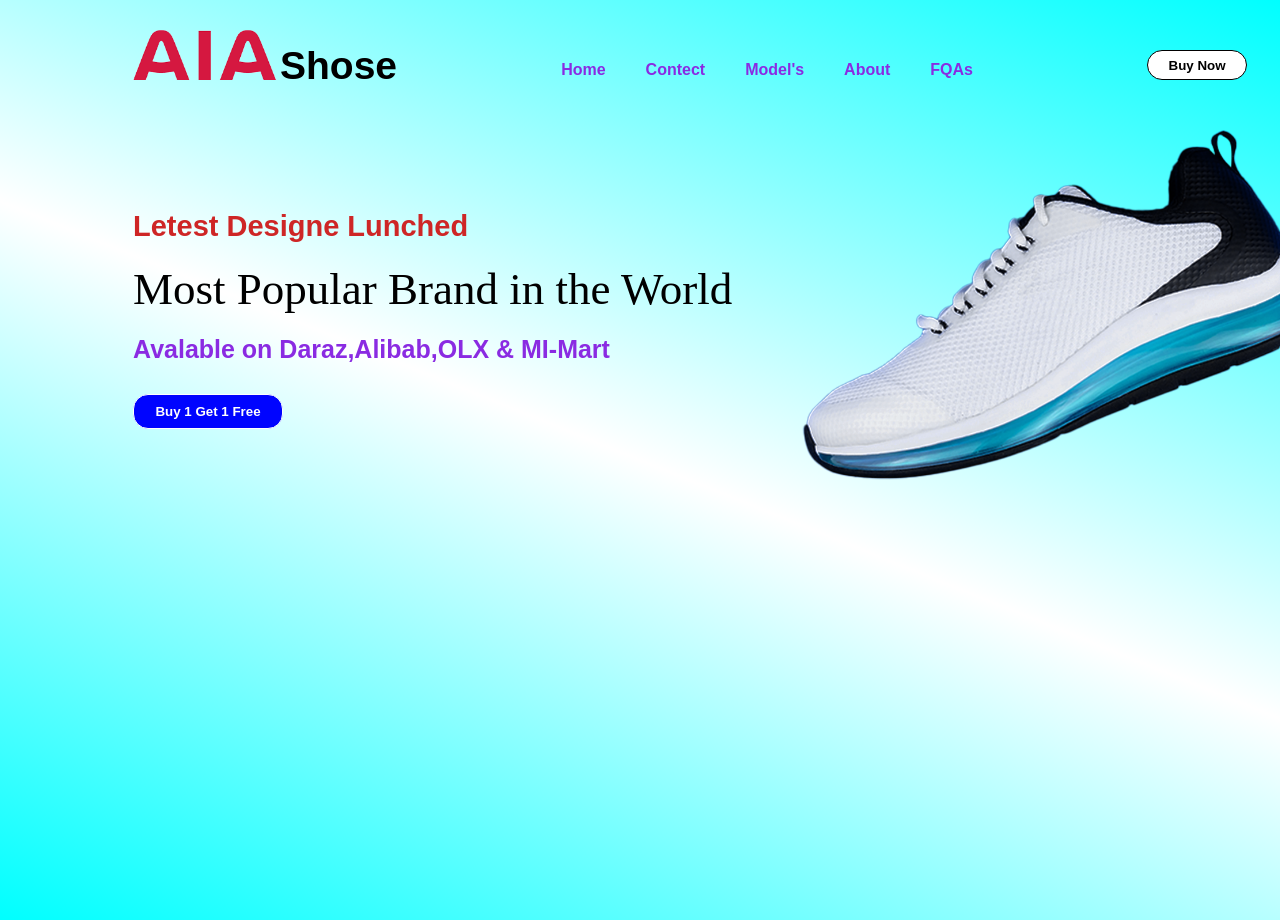
<file: AIA Shoes/index.html>
<!DOCTYPE html>
<html lang="en">
<head>
    <meta charset="UTF-8">
    <meta name="viewport" content="width=device-width, initial-scale=1.0">
    <title>Document</title>
    <link rel="stylesheet" href="style.css">
</head>
<body>
    <div class="top">
        <div class="aia"></div>
        <span class="sho"><b>Shose</b></span>
        <div class="home">
            <span class="hom"><b>Home</b></span>
            <span class="hom"><b>Contect</b></span>
            <span class="hom"><b>Model's</b></span>
            <span class="hom"><b>About</b></span>
            <span class="hom"><b>FQAs</b></span>
        </div>
        <div class="btn">
            <button class="bt"><b>Buy Now</b></button>
        </div>
    </div>
    <div class="dy">
        <div class="tex">
            <span class="let">
                <b>Letest Designe Lunched</b>
            </span><br>
            <div class="bra">
            <span class="brand">
                Most Popular Brand in the World
            </span>
            </div>
            <div class="ava">
                <span class="mi">
                    <b>Avalable on Daraz,Alibab,OLX & MI-Mart</b>
                </span>
            </div>
            <div class="bm">
                <button class="bn"><b>Buy 1 Get 1 Free</b></button>
            </div>
        </div>
        <div class="pic"></div>
    </div>
</body>
</html>
</file>
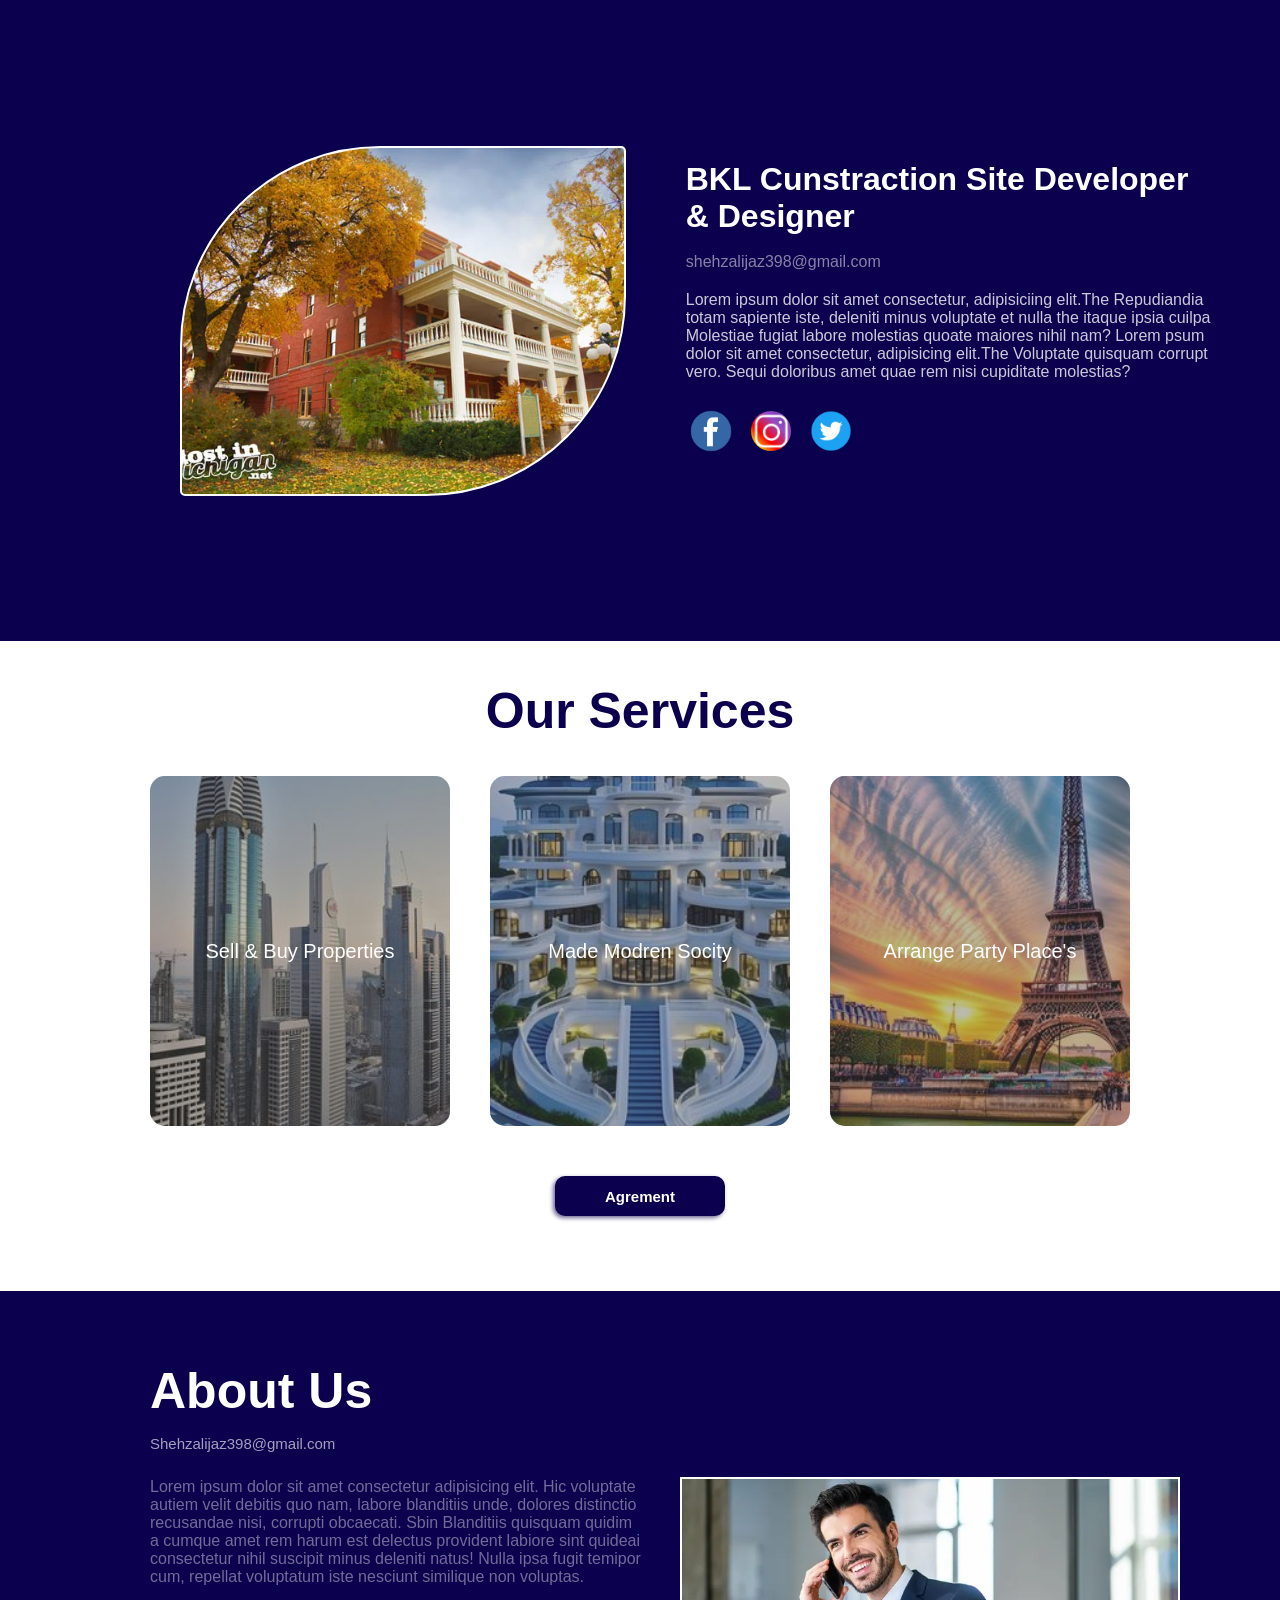
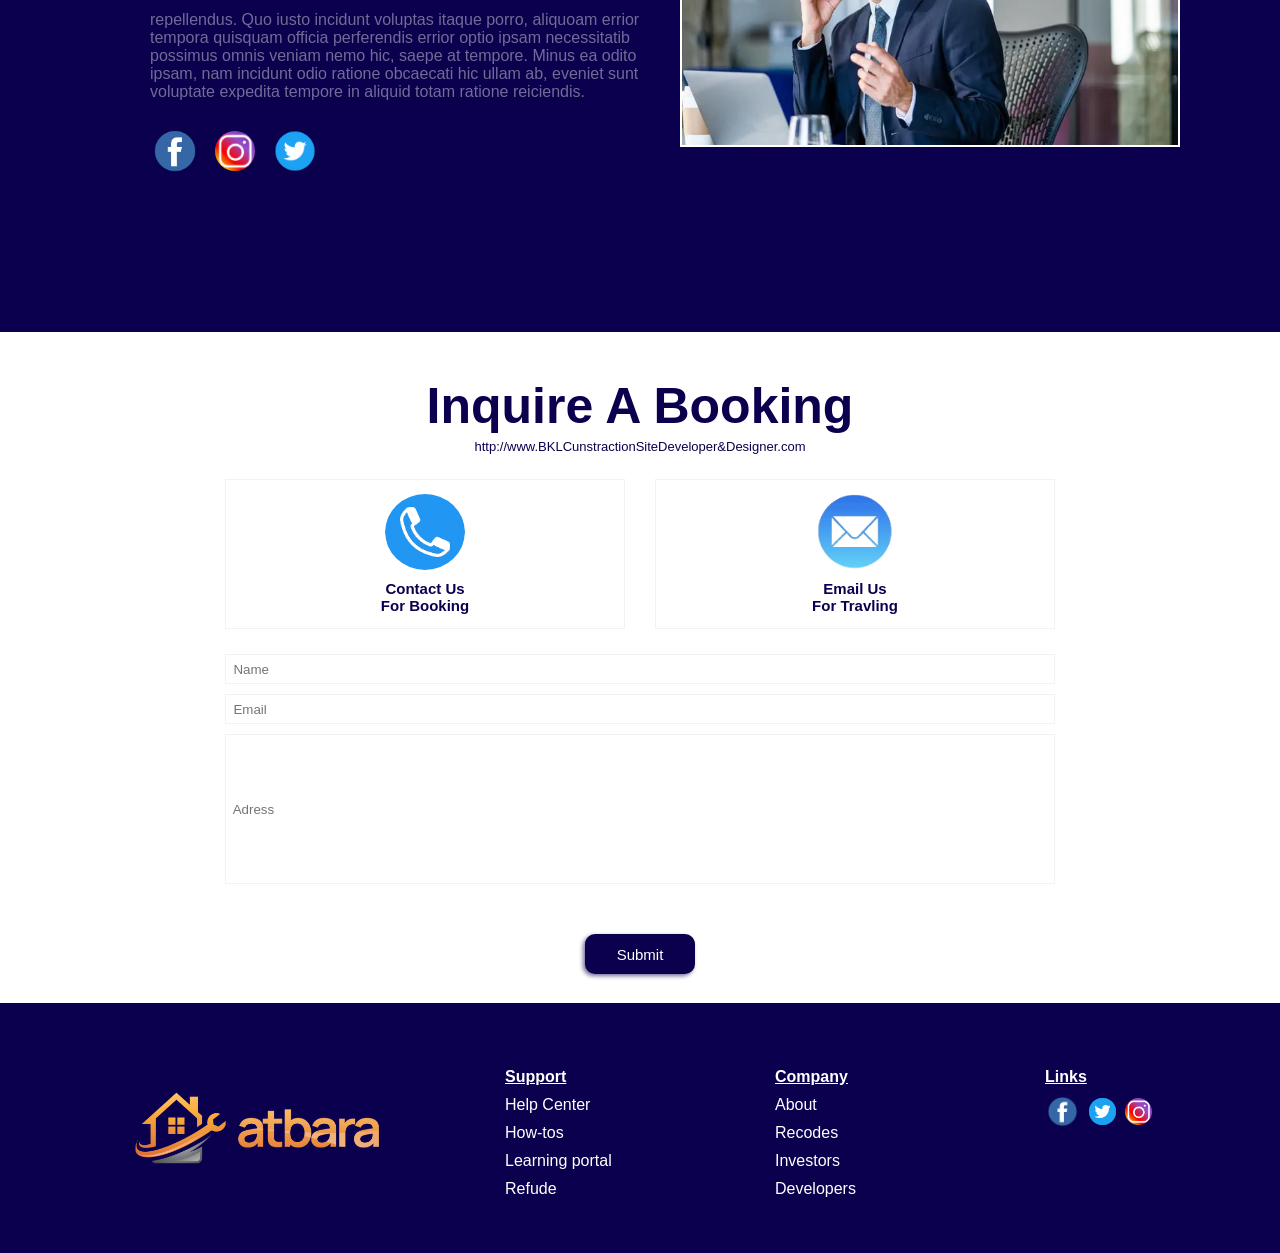
<file: BKL Site/index.html>
<!DOCTYPE html>
<html lang="en">
<head>
    <meta charset="UTF-8">
    <meta name="viewport" content="width=device-width, initial-scale=1.0">
    <title>Document</title>
    <link rel="stylesheet" href="style.css">
</head>
<body>
    <div class="back">
        <div class="pic"></div>
        <div class="tex">
            <h1>BKL Cunstraction Site Developer <br> & Designer </h1>
            <br><span>shehzalijaz398@gmail.com</span>
            <p>Lorem ipsum dolor sit amet consectetur, adipisiciing elit.The Repudiandia
                <br> totam  sapiente iste, deleniti minus voluptate et nulla the itaque ipsia cuilpa 
                <br>Molestiae fugiat labore molestias quoate maiores nihil nam? Lorem psum 
                <br> dolor sit amet consectetur, adipisicing elit.The Voluptate quisquam corrupt
                <br> vero. Sequi doloribus amet quae rem nisi cupiditate molestias?
            </p>
            <div class="logo">
                <div class="face"></div>
                <div class="inst"></div>
                <div class="twit"></div>
            </div>
        </div>
    </div>
    <div class="bac">
        <div class="head">
            <h1><b>Our Services</b></h1>
        </div>
        <div class="fff">
            <div class="box"></div>
            <div class="bot"></div>
            <div class="bop"></div>
        </div>
        <div class="bn">
            <button><b>Agrement</b></button>
        </div>
    </div>
    <div class="baa">
        <div class="abo">
            <h1><b>About Us</b></h1>
            <span>Shehzalijaz398@gmail.com</span>
            <p>Lorem ipsum dolor sit amet consectetur adipisicing elit. Hic voluptate 
                <br>autiem velit debitis quo nam, labore blanditiis unde, dolores distinctio 
                <br>recusandae nisi, corrupti obcaecati. Sbin Blanditiis quisquam quidim 
                <br>a cumque amet rem harum est delectus provident labiore sint quideai 
                <br>consectetur nihil suscipit minus deleniti natus! Nulla ipsa fugit temipor 
                <br>cum, repellat voluptatum iste nesciunt similique non voluptas.
            </p>
            <p> repellendus. Quo iusto incidunt voluptas itaque porro, aliquoam errior
                <br> tempora quisquam officia perferendis errior optio ipsam necessitatib
                <br> possimus omnis veniam nemo hic, saepe at tempore. Minus ea odito
                <br> ipsam, nam incidunt odio ratione obcaecati hic ullam ab, eveniet sunt 
                <br> voluptate expedita tempore in aliquid totam ratione reiciendis.
            </p>
            <div class="logo">
                <div class="face"></div>
                <div class="inst"></div>
                <div class="twit"></div>
            </div>
        </div>
        <div class="hiha"></div>
    </div>
    <div class="inq">
        <div class="book">
            <h1><b>Inquire A Booking</b></h1>
        </div>
        <span class="num">http://www.BKLCunstractionSiteDeveloper&Designer.com</span>
        <div class="hum">
            <div class="phon">
                <div class="iph">
                    <div class="and"></div>
                    <span><b>Contact Us </b>
                        <br><b>For Booking</b>
                    </span>
                </div>
            </div>
            <div class="phom">
                <div class="iph">
                    <div class="andr"></div>
                    <span><b>Email Us </b>
                        <br><b>For Travling</b>
                    </span>
                </div>
            </div>
        </div>
        <input type="text" class="nam" name="" id="" placeholder="  Name ">
        <input type="text" class="mail" name="" id="" placeholder="  Email ">
        <input type="text" class="adre" name="" id="" placeholder="  Adress ">
        <button class="bum">Submit</button>
    </div>
    <div class="last">
        <div class="brand"></div>
        <div class="supp">
            <span><b><u>Support</u></b></span>
            <span>Help Center</span>
            <span>How-tos</span>
            <span>Learning portal</span>
            <span>Refude</span>
        </div>
        <div class="com">
            <span><b><u>Company</u></b></span>
            <span>About</span>
            <span>Recodes</span>
            <span>Investors</span>
            <span>Developers</span>
        </div>
        <div class="end">
            <span><b><u>Links</u></b></span>
            <div class="free">
                <div class="facee"></div>
                <div class="twetar"></div>
                <div class="instag"></div>
            </div>
        </div>
    </div>
    <!-- <p>Lorem ipsum, dolor sit amet consectetur adipisicing elit. Architecto asperiores culpa voluptatibus nobis, doloribus doloremque quam dolorem, fugit odio atque, voluptas id. Necessitatibus eveniet blanditiis voluptas, dicta iusto nulla neque.</p> -->
</body>
</html>
</file>
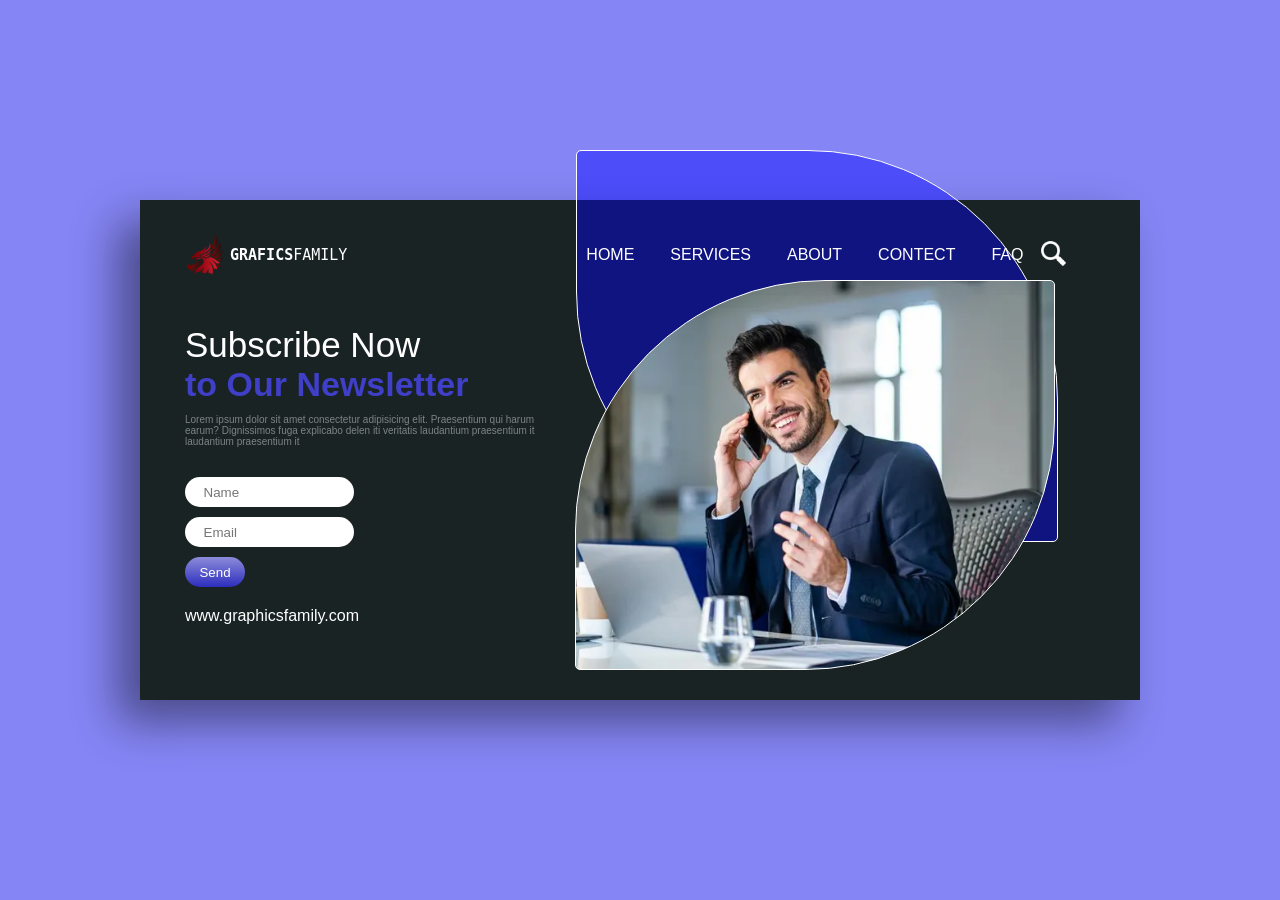
<file: Bussiness Card/index.html>
<!DOCTYPE html>
<html lang="en">
<head>
    <meta charset="UTF-8">
    <meta name="viewport" content="width=device-width, initial-scale=1.0">
    <title>Test 3</title>
    <link rel="stylesheet" href="style.css">
</head>
<body>
    <div class="main">
        <div class="head">
            <div class="logo"><img src="Images/pngwing.com (30).png" alt=""></div>
            <span class="top"><b>GRAFICS</b>FAMILY</span>
            <div class="options">
                <div class="home">
                    <span class="word">HOME</span>
                    <span class="word">SERVICES</span>
                    <span class="word">ABOUT</span>
                    <span class="word">CONTECT</span>
                    <span class="word">FAQ</span>
                    <div class="icon">
                        <img src="Images/pngwing.com (26).png" alt="">
                    </div>
                </div>
            </div>
        </div>
        <div class="up">
            <div class="text">
                <span class="tex">Subscribe Now</span><br>
                <span class="ter"><b>to Our Newsletter</b></span><br>
                <p class="para">Lorem ipsum dolor sit amet consectetur
                   adipisicing elit. Praesentium qui harum
                   earum? Dignissimos fuga explicabo delen
                   iti veritatis laudantium praesentium it
                   laudantium praesentium it
                </p>
                <div class="typ">
                    <input class="put" type="text" placeholder="     Name"><br>
                    <input class="put" type="text" placeholder="     Email"><br>
                    <button class="btn">Send</button>
                </div>
                <div class="mil">
                    <span class="mail">www.graphicsfamily.com</span>
                </div>
            </div>
            <div class="pic"></div>
        </div>
    </div>
</body>
</html>
</file>
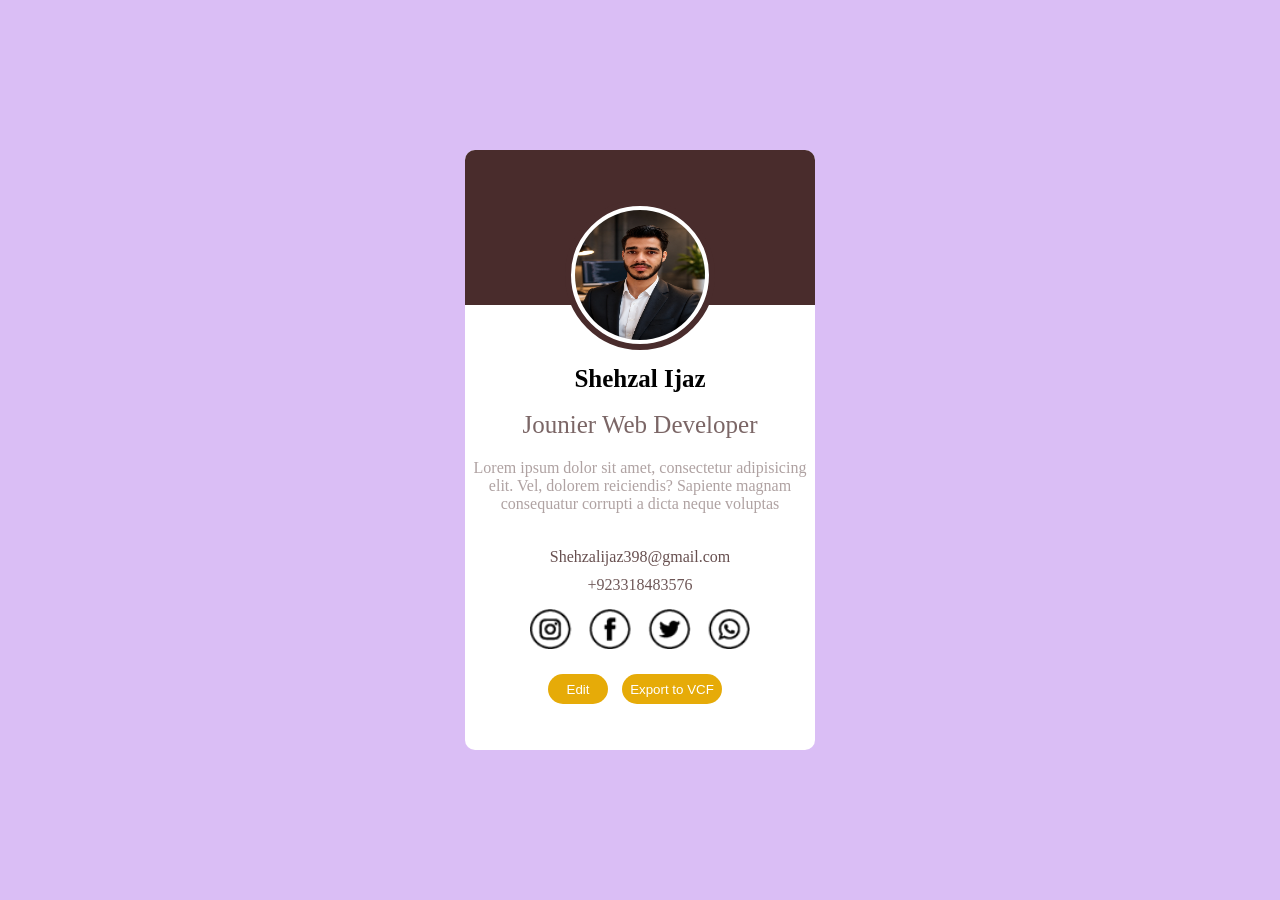
<file: Jounier Web Developer/index.html>
<!DOCTYPE html>
<html lang="en">
<head>
    <meta charset="UTF-8">
    <meta name="viewport" content="width=device-width, initial-scale=1.0">
    <title>TEST 2</title>
    <link rel="stylesheet" href="style.css">
</head>
<body>
    <div class="box">
        <div class="up">
            <div class="pic"><img src="Images/My Image.png" alt="My Image"></div>
        </div>
        <h1 class="h">Shehzal Ijaz</h1><br>
        <span class="sp">Jounier Web Developer</span>
        <p class="p">Lorem ipsum dolor sit amet, consectetur adipisicing elit. Vel, dolorem reiciendis? Sapiente magnam consequatur corrupti a dicta neque voluptas</p>
        <span class="sn">Shehzalijaz398@gmail.com</span>
        <span class="no">+923318483576</span>
        <div class="bkl">
            <img src="Images/Icons.png" alt="Icon's">
        </div>
        <div class="bn">
            <button class="bt">Edit</button>
            <button class="btn">Export to VCF</button>
        </div>
    </div>
</body>
</html>
</file>
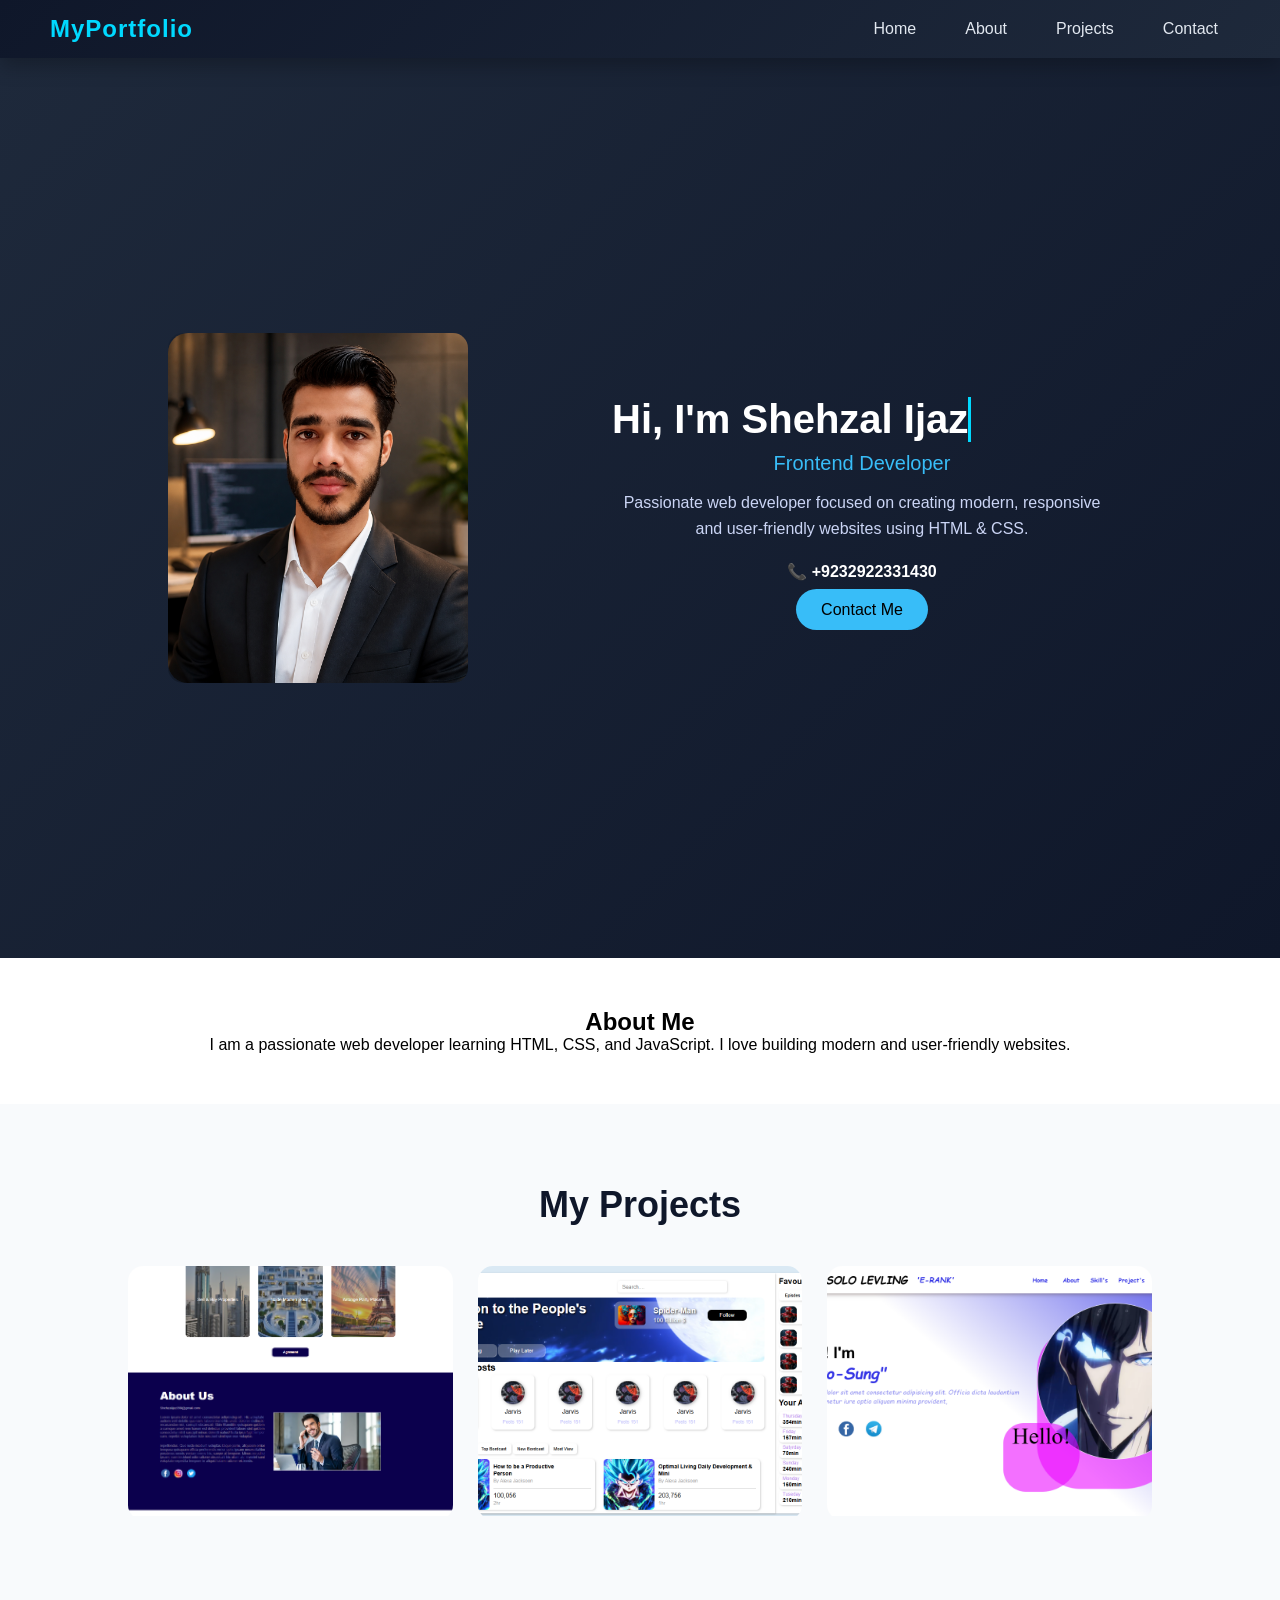
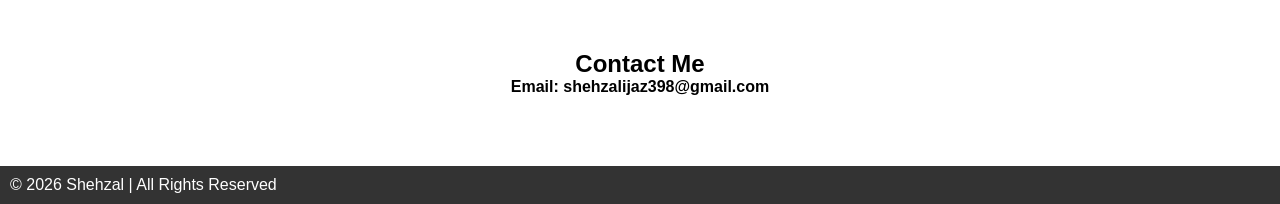
<file: Portfolio-Project/index.html>
<!DOCTYPE html>
<html lang="en">

<head>
    <meta charset="UTF-8">
    <meta name="viewport" content="width=device-width, initial-scale=1.0">
    <title>My Portfolio</title>
    <link rel="stylesheet" href="style.css">
</head>

<body>
    <script>
        const projects = document.querySelectorAll(".project-card");

        const observer = new IntersectionObserver((entries) => {
            entries.forEach(entry => {
                if (entry.isIntersecting) {
                    entry.target.classList.add("show");
                }
            });
        }, {
            threshold: 0.3   // 30% section visible ho tab trigger hoga
        });

        projects.forEach(project => {
            observer.observe(project);
        });
    </script>
    <!-- Navbar -->
    <header>
        <nav>
            <h2 class="logo">MyPortfolio</h2>
            <ul>
                <li><a href="#">Home</a></li>
                <li><a href="#about">About</a></li>
                <li><a href="#projects">Projects</a></li>
                <li><a href="#contact">Contact</a></li>
            </ul>
        </nav>
    </header>
    <section class="profile-section">
        <div class="container">

            <div class="image-box flip-card">

                <div class="flip-card-inner">

                    <!-- FRONT -->
                    <div class="flip-card-front">
                        <img src="Image/My Image.png" alt="Shehzal Profile Image">
                    </div>

                    <!-- BACK -->
                    <div class="flip-card-back">

                        <h3>Shehzal Ijaz</h3>

                        <p><b>City:</b> Karachi, Pakistan</p>
                        <p><b>Age:</b> 20+</p>
                        <p><b>Education:</b> Matric / Web Development</p>
                        <p><b>Languages:</b> Urdu, English</p>
                        <p><b>Skills:</b> HTML, CSS</p>
                        <p><b>Future Plan:</b> Full Stack Developer</p>

                        <p class="small">
                            Passionate and dedicated Frontend Developer with a strong interest in
                            building modern, responsive, and user-friendly websites. I enjoy
                            transforming ideas into real web applications using HTML, CSS, and
                            JavaScript. I am continuously improving my skills by learning new
                            technologies and practicing real-world projects.

                        </p>

                    </div>

                </div>

            </div>

            <div class="content-box">
                <h1 class="typing-text">Hi, I'm Shehzal Ijaz</h1>
                <p class="title">Frontend Developer</p>

                <p class="desc">
                    Passionate web developer focused on creating modern, responsive
                    and user-friendly websites using HTML & CSS.
                </p>

                <p class="contact">
                    📞 +9232922331430
                </p>

                <a href="#contact" class="btn">Contact Me</a>
            </div>

        </div>
    </section>
    <!-- About -->
    <section id="about" class="about">
        <h2>About Me</h2>
        <p>
            I am a passionate web developer learning HTML, CSS, and JavaScript.
            I love building modern and user-friendly websites.
        </p>
    </section>
    <section class="projects-section" id="projects">
        <h2>My Projects</h2>

        <div class="projects-container">

            <!-- LEFT -->
            <div class="project-card left">
                <img src="Image/Project-1.png" alt="Project 1">
                <div class="overlay">
                    <h3>BKL Construction</h3>
                </div>
            </div>

            <!-- CENTER -->
            <div class="project-card center">
                <img src="Image/Project-2.bmp" alt="Project 2">
                <div class="overlay">
                    <h3>Simple Page</h3>
                </div>
            </div>

            <!-- RIGHT -->
            <div class="project-card right">
                <img src="Image/Project-3.bmp" alt="Project 3">
                <div class="overlay">
                    <h3>Anime Site</h3>
                </div>
            </div>
        </div>
    </section>

    <!-- Contact -->
    <section id="contact" class="contact">
        <h2>Contact Me</h2>
        <p>Email: shehzalijaz398@gmail.com</p>
    </section>

    <!-- Footer -->
    <footer>
        <p>© 2026 Shehzal | All Rights Reserved</p>
    </footer>

</body>

</html>
</file>
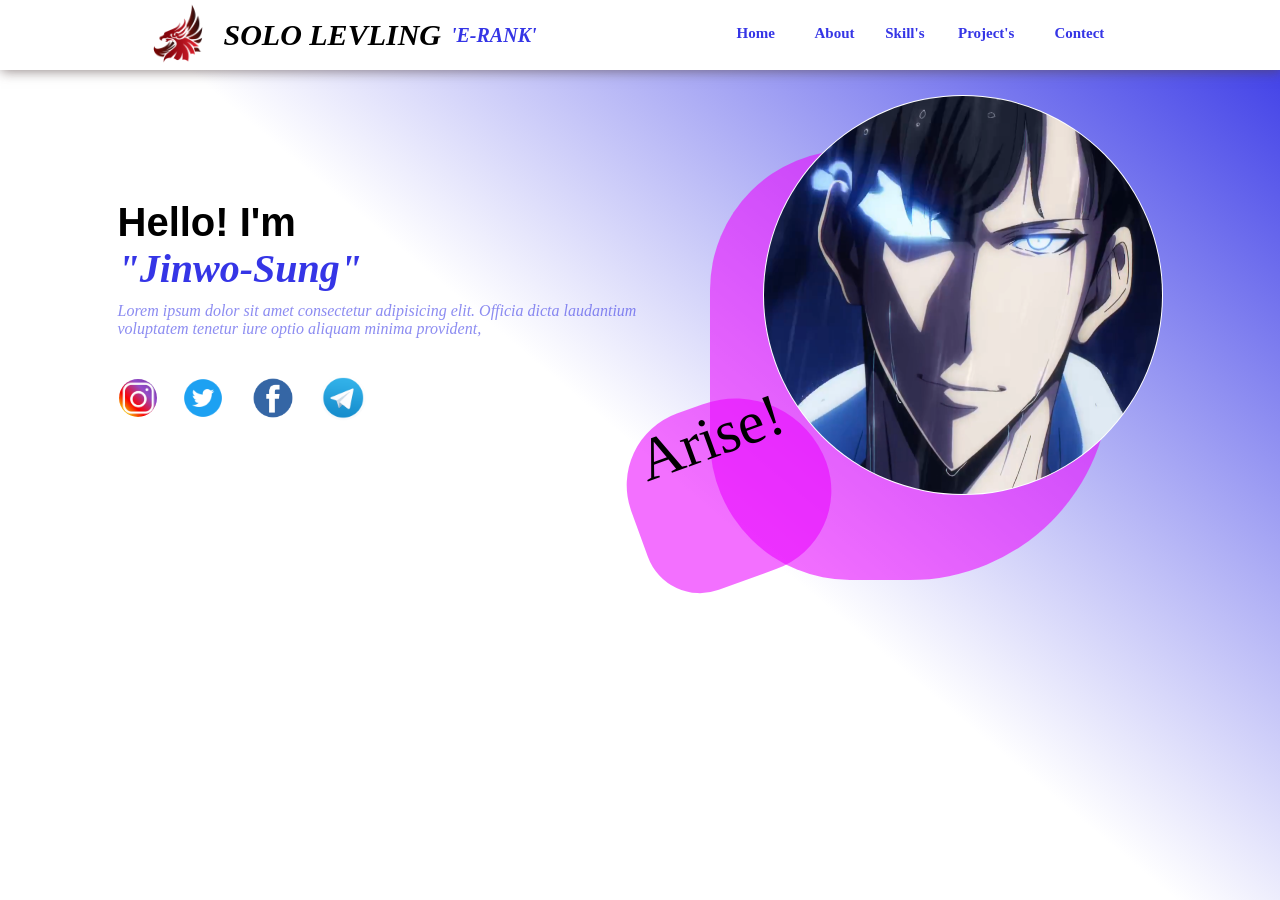
<file: Solo Levling/index.html>
<!DOCTYPE html>
<html lang="en">
<head>
    <meta charset="UTF-8">
    <meta name="viewport" content="width=device-width, initial-scale=1.0">
    <title>TEST 4 </title>
    <link rel="stylesheet" href="style.css">
</head>
<body>
    <div class="top">
        <div class="logo">
            <img src="Images/pngwing.com (30).png" alt="">
        </div>
        <h3 class="solo"><i>SOLO LEVLING</i></h3>
        <h2 class="sola"><i>'E-RANK'</i></h2>
        <div class="home">
            <div class="hoho">
            <h1 class="ho">Home</h1>
            </div>
            <div class="hohe">
            <h1 class="ho">About</h1>
            </div>
            <div class="hoha">
            <h1 class="ho">Skill's</h1>
            </div>
            <div class="hohn">
            <h1 class="ho">Project's</h1>
            </div>
            <div class="hohm">
            <h1 class="ho">Contect</h1>
            </div>
        </div>
    </div>
    <div class="box">
        <div class="last">
        <span class="hello"><b>Hello! I'm</b></span>
        <br><span class="hell"><i><b>"Jinwo-Sung"</b></i></span>
        <br><p class="lorem"><i>Lorem ipsum dolor sit amet consectetur adipisicing elit. Officia dicta laudantium <br>voluptatem tenetur iure optio aliquam minima provident,</i>
        </p>
        <div class="lg">
            <div class="loge">
            <img src="Images/pngwing.com (4).png" alt="">
        </div>
        <div class="log">
            <img src="Images/pngwing.com (6).png" alt="">
        </div>
        <div class="log">
            <img src="Images/pngwing.com (7).png" alt="">
        </div>
        <div class="log">
            <img src="Images/pngwing.com (8).png" alt="">
        </div>
        </div>
    </div>
    <div class="pic">
        <img src="Images/Screenshot 2025-05-25 133453.png" alt="">
    </div>
    </div>
</body>
</html>
</file>
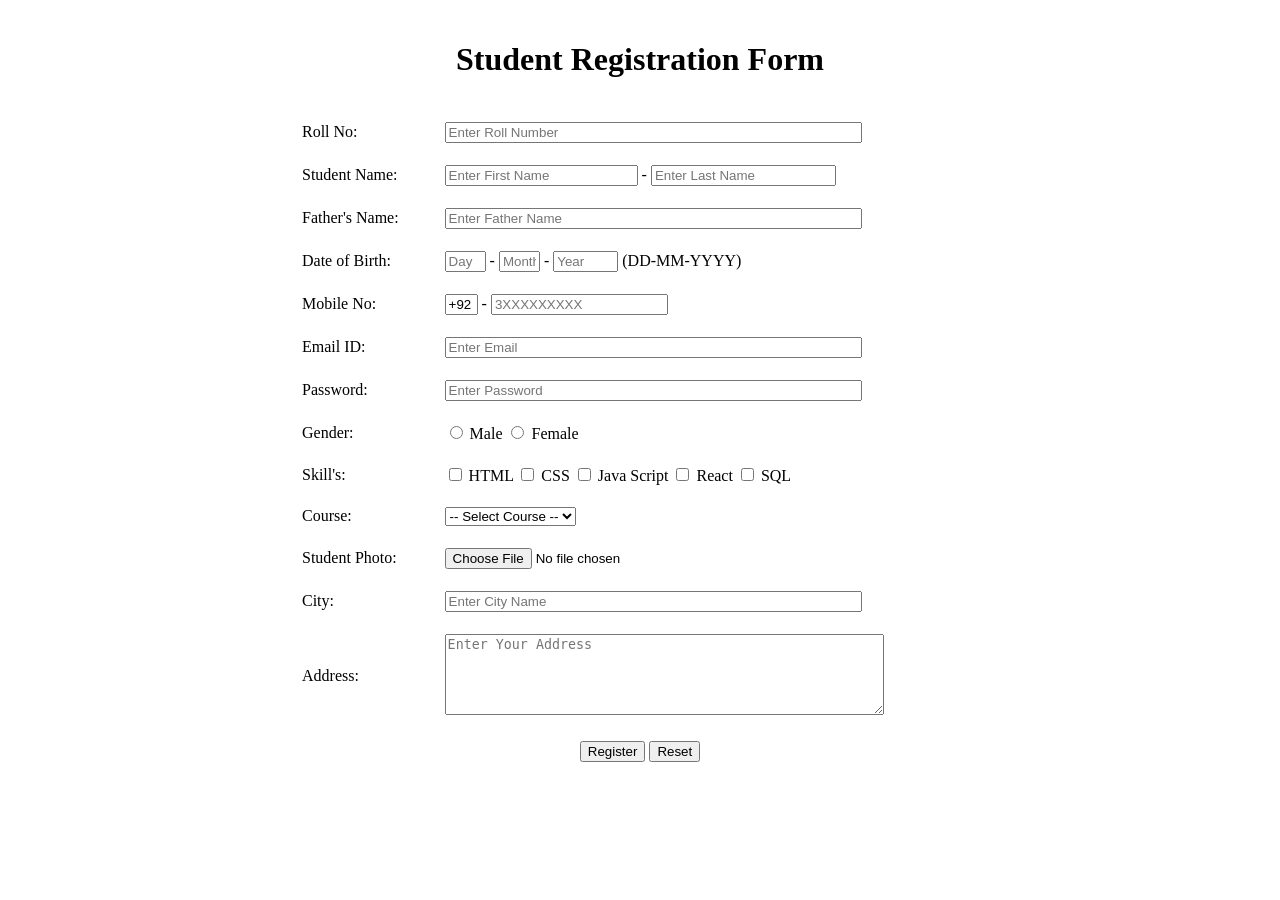
<file: Student Registration Form/index.html>
<!DOCTYPE html>
<html>
<head>
    <title>Student Registration Form</title>
</head>
<form>
<table align="center" cellpadding="10" width="700">

    <tr>
        <td colspan="2" align="center">
            <h1>Student Registration Form</h1>
        </td>
    </tr>

    <tr>
        <td>Roll No:</td>
        <td><input type="text" size="50" name="roll number" placeholder="Enter Roll Number" required></td>
    </tr>

    <tr>
        <td>Student Name:</td>
        <td>
            <input type="text" name="first name" placeholder="Enter First Name" size="22"> -
            <input type="text" name="last name" placeholder="Enter Last Name" size="21">
        </td>
    </tr>

    <tr>
        <td>Father's Name:</td>
        <td><input type="text" name="father name" size="50" placeholder="Enter Father Name" required></td>
    </tr>

    <tr>
        <td>Date of Birth:</td>
        <td>
            <input type="text" name="day" placeholder="Day" size="3" required> -
            <input type="text" name="month" placeholder="Month" size="3" required> -
            <input type="text" name="year" placeholder="Year" size="6" required>
            (DD-MM-YYYY)
        </td>
    </tr>

    <tr>
        <td>Mobile No:</td>
        <td>
            <input type="text" value="+92" size="2"> -
            <input type="number" name="phone number" placeholder="3XXXXXXXXX" size="41" required>
        </td>
    </tr>

    <tr>
        <td>Email ID:</td>
        <td><input type="email" name="email" placeholder="Enter Email" size="50" required></td>
    </tr>

    <tr>
        <td>Password:</td>
        <td><input type="password" name="password" placeholder="Enter Password" size="50" required></td>
    </tr>

    <tr>
        <td>Gender:</td>
        <td>
            <input type="radio" name="gender" value="Male"> Male
            <input type="radio" name="gender" value="Female"> Female
        </td>
    </tr>

    <tr>
        <td>Skill's:</td>
        <td>
            <input type="checkbox"> HTML
            <input type="checkbox"> CSS
            <input type="checkbox"> Java Script
            <input type="checkbox"> React
            <input type="checkbox"> SQL
        </td>
    </tr>

    <tr>
        <td>Course:</td>
        <td>
            <select>
                <option>-- Select Course --</option>
                <option>Python</option>
                <option>Java</option>
                <option>Js.node</option>
                <option>PHP</option>
            </select>
        </td>
    </tr>

    <tr>
        <td>Student Photo:</td>
        <td><input type="file" name="photo"></td>
    </tr>

    <tr>
        <td>City:</td>
        <td><input type="text" name="city" placeholder="Enter City Name" size="50" required></td>
    </tr>

    <tr>
        <td>Address:</td>
        <td><textarea rows="5" cols="52"  placeholder="Enter Your Address" required></textarea></td>
    </tr>

    <tr>
        <td colspan="2" align="center">
            <input type="submit" value="Register">
            <input type="reset" value="Reset">
        </td>
    </tr>

</table>
</form>

</body>
</html>
</file>
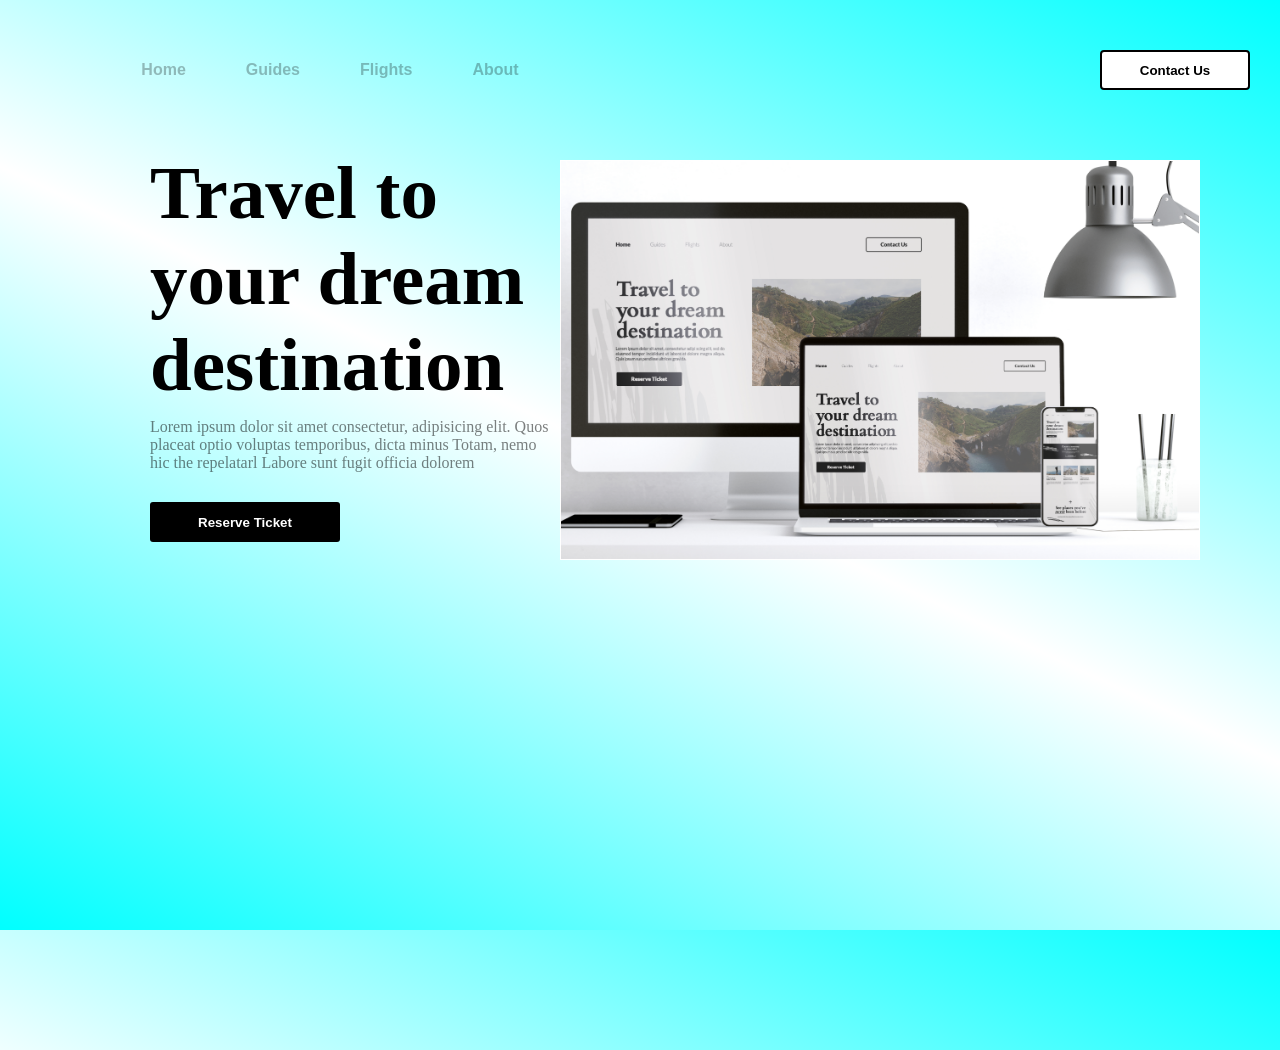
<file: Travel to Your Dream Distination/index.html>
<!DOCTYPE html>
<html lang="en">
<head>
    <meta charset="UTF-8">
    <meta name="viewport" content="width=device-width, initial-scale=1.0">
    <title>TEST 5</title>
    <link rel="stylesheet" href="style.css">
</head>
<body>
    <div class="top">
        <div class="toop">
            <span class="hom"><b>Home</b></span>
            <span class="hom"><b>Guides</b></span>
            <span class="hom"><b>Flights</b></span>
            <span class="hom"><b>About</b></span>
        </div>
        <div class="bt">
            <button class="btn"><b>Contact Us</b></button>
        </div>
    </div>
    <div class="hide">
        <div class="bod">
        <span class="tex">
            <b>Travel to 
            <br>your dream 
            <br>destination</b>
        </span>
            <p class="para">Lorem ipsum dolor sit amet consectetur, adipisicing elit. Quos placeat optio voluptas temporibus, dicta minus Totam, nemo hic the  repelatarl Labore sunt fugit officia dolorem</p>
            <button class="btna"><b>Reserve Ticket</b></button>
        </div>
    <div class="pic"></div>
    </div>
    </div>
</body>
</html>
</file>
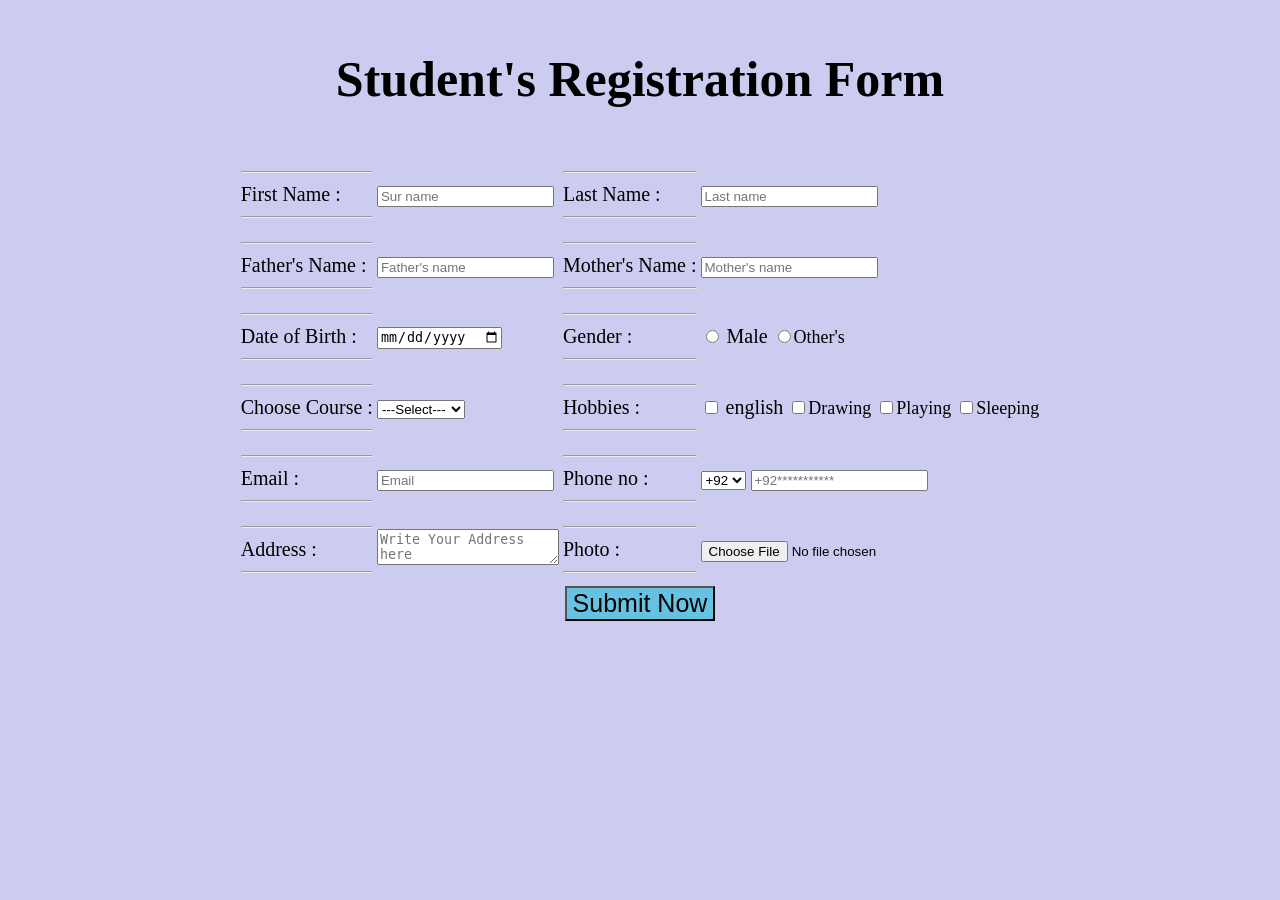
<file: Form's/Student Registration Form.html>
<!DOCTYPE html>
<html>
    <head>
        <title>Form</title>
    </head>
    <body style="background-color: rgb(204, 204, 240);">
        <p style="font-size: 50px; text-align: center; "><b>Student's Registration Form</b></p>
        <form name="My Form">
            <table align="center" style="font-size: 20px;">
                <tr>
                    <td>
                        <hr>First Name :<hr>
                    </td>
                    <td>
                        <input type="text" placeholder="Sur name" name="fname">
                    </td>
                    <td>
                        <hr>Last Name :<hr>
                    </td>
                    <td>
                        <input type="text" placeholder="Last name" name="Lname">
                    </td>
                <tr>
                    <td>
                        <hr>Father's Name :<hr>
                    </td>
                    <td>
                        <input type="text" placeholder="Father's name" name="fathername">
                    </td>
                    <td>
                        <hr>Mother's Name :<hr>
                    </td>
                    <td>
                        <input type="text" placeholder="Mother's name" name="mothername">
                    </td>
                </tr>
                <tr>
                    <td>
                        <hr>Date of Birth :<hr>
                    </td>
                    <td>
                        <input type="date" name="date">
                    </td>
                    <td>
                        <hr>Gender :<hr>
                    </td>
                    <td>
                        <input type="radio" name="Gender" id="male" value="male">
                        <label for="male">Male</label>
                        <!-- <input type="radio" name="Gender"><span style="font-size: 18px;">Female</span> -->
                        <input type="radio" name="Gender"><span style="font-size: 18px;">Other's</span>
                    </td>
                </tr>
                <tr>
                    <td>
                        <hr>Choose Course :<hr>
                    </td>
                    <td>
                        <select name="Course">
                            <option>---Select---</option>
                            <option>HTML</option>
                            <option>CSS</option>
                            <option>Java </option>
                            <option>Java Script</option>
                            <option>Pythan</option>
                            <option>ASP</option>
                            <option>PHP</option>
                        </select>
                    </td>
                    <td>
                        <hr>Hobbies :<hr>
                    </td>
                    <td>
                        <input type="checkbox" name="subject" id="english">
                        <label for="english">english</label>
                        
                        <input type="checkbox" name="hobbies"><span style="font-size: 18px;">Drawing</span>
                        <input type="checkbox" name="hobbies"><span style="font-size: 18px;">Playing</span>
                        <input type="checkbox" name="hobbies"><span style="font-size: 18px;">Sleeping</span>
                    </td>
                </tr>
                <tr>
                    <td>
                        <hr>Email :<hr>
                    </td>
                    <td>
                        <input type="email" placeholder="Email" name="email">
                    </td>
                    <td>
                        <hr>Phone no :<hr>
                    </td>
                    <td>
                        <select>
                            <option>+92</option>
                            <option>+93</option>
                            <option>+49</option>
                            <option>+76</option>
                            <option>+66</option>
                            <option>+67</option>
                            <option>+98</option>
                            <option>+42</option>
                            <option>+32</option>
                            <option>+74</option>
                            <option>+65</option>
                            <option>+79</option>
                            <option>+80</option>
                            <option>+15</option>
                            <option>+57</option>
                            <option>+43</option>
                            <option>+88</option>
                            <option>+34</option>
                        </select>
                        <input type="phone" placeholder="+92***********">
                    </td>
                </tr>
                <tr>
                    <td>
                        <hr>Address :<hr>
                    </td>
                    <td>
                        <textarea name="Address" placeholder="Write Your Address here"></textarea>
                    </td>
                    <td>
                        <hr>Photo :<hr>
                    </td>
                    <td>
                        <input type="file">
                    </td>
                </tr>
            </table>
             <center>
                <input type="submit" name="Submit" value="Submit Now" style="font-size: 25px; background-color: rgb(101, 194, 224);" >
            </center>

        </form>
    </body>
</file>
<file: AIA Shoes/style.css>
*{
    padding: 0;
    margin: 0;
    box-sizing: border-box;
}
body{
    height: 100vh;
    background: linear-gradient(22deg,aqua,white,aqua);
    background-repeat: no-repeat;
}
.top{
    height: 70px;
    width: 100%;
    margin-top: 20px;
    display: flex;
    align-items: center;
}
.aia{
    height: 50px;
    width: 150px;
    margin-left: 130px;
    background: url(Images/AIA_logo.png);
    background-position: center;
    background-repeat: no-repeat;
    background-size: cover;
}
.sho{
    font-family: sans-serif;
    font-size: 39px;
    margin-top: 22px;
}
.home{
    height: 50px;
    width: 400px;
    display: flex;
    justify-content: center;
    align-items: center;
    margin-left: 150px;
    font-family: arial;
    color: blueviolet;
    margin-top: 30px;
}
.hom{
    margin-left: 40px;
    transition: .5s ease-in-out;

}
.bt{
    margin-left: 200px;
    height: 30px;
    width: 100px;
    border-radius: 15px;
    border: none;
    background-color: white;
    border: 1px solid;
    margin-top: 20px;
    transition: .5s ease-in-out;

}
.bt:hover{
    background-color: rgb(0, 4, 255);
    color: white;
    transform: scale(1.1);
    transition: .5s ease-in-out;
}
.hom:hover{
    transform: scale(1.1);
    transition: .5s ease-in-out;
}
.dy{
    height: 550px;
    width: 1350px;
    display: flex;
    flex-direction: row;
}
.tex{
    height: 150px;
    width: 50%;
    margin-left: 133px;
    margin-top: 120px;
}
.let{
    font-size: 29px;
    font-family: arial;
    color: rgb(206, 38, 38);
}
.bra{
    margin-top: 20px;
}
.brand{
    font-family: impact;
    font-size: 45px;
}
.ava{
    margin-top: 20px;
}
.mi{
    font-family: arial;
    font-size: 25px;
    color: blueviolet;
}
.bm{
    margin-top: 30px;
}
.bn{
    height: 35px;
    width: 150px;
    border-radius: 15px;
    border: none;
    color: white;
    background-color: rgb(0, 4, 255);
    border: 1px solid;
    transition: .5s ease-in-out;

}
.bn:hover{
    background-color: white;
    color: black;
    transform: scale(1.1);
    transition: .5s ease-in-out;
}
.pic{
    height: 360px;
    width: 45%;
    margin-top: 40px;
    background: url(Images/Sneaker.png);
    background-position: center;
    background-repeat: no-repeat;
    background-size: cover;
}
</file>
<file: BKL Site/style.css>
*{
    padding: 0;
    margin: 0;
    box-sizing: border-box;
}
body{
    height: 100vh;
    flex-wrap: wrap;
}
.back{
    width: 100%;
    height: 641px;
    background-color: rgb(11, 0, 77);
    display: flex;
    align-items: center;
}
.pic{
    height: 350px;
    width: 450px;
    margin-left: 180px;
    border: 2px solid white;
    border-top-left-radius: 200px;
    border-bottom-right-radius: 200px;
    border-top-right-radius: 5px;
    border-bottom-left-radius: 5px;
    background: url(Images/2.webp);
    background-position: center;
    background-repeat: no-repeat;
    background-size: cover;
}
.tex{
    height: 350px;
    width: 600px;
    font-family: arial;
    margin-left: 60px;
    margin-top: 30px;
}
.tex h1{
    color: white;
}
.tex span{
    color: rgba(255, 255, 255, 0.507);
}
.tex p{
    color: rgba(255, 255, 255, 0.788);
    margin-top: 20px;
}
.logo{
    height: 60px;
    width: 400px;
    margin-top: 20px;
    display: flex;
    align-items: center;
}
.face{
    height: 50px;
    width: 50px;
    background: url(Images/face.png);
    background-position: center;
    background-repeat: no-repeat;
    background-size: cover;
    border-radius: 50%;
}
.inst{
    height: 40px;
    width: 40px;
    background: url(Images/insta.png);
    background-position: center;
    background-repeat: no-repeat;
    background-size: cover;
    border-radius: 50%;
    margin-left: 15px;
}
.twit{
    height: 50px;
    width: 50px;
    background: url(Images/twet.png);
    background-position: center;
    background-repeat: no-repeat;
    background-size: cover;
    border-radius: 50%;
    margin-left: 15px;

}
.bac{
    width: 100%;
    height: 600px;
    font-family: arial;
    color: rgb(11, 0, 77);
}
.head{
    width: 100%;
    height: 40px;
    margin-top: 50px;
    display: flex;
    justify-content: center;
    align-items: center;
}
.head h1{
    font-size: 50px;
}
.box{
    height: 350px;
    width: 300px;
    border: none;
    border-radius: 15px;
    background: url(Images/1.jpg);
    background-position: center;
    background-repeat: no-repeat;
    background-size: cover;
    margin: 20px;
    transition: .5s ease-in-out;
}
.box:hover{
    transform: scale(1.1);
    transition: .5s ease-in-out;
}
.box::after{
    position: absolute;
    content: "Sell & Buy Properties";
    font-size: 20px;
    display: flex;
    justify-content: center;
    align-items: center;
    color: white;
    height: 350px;
    width: 300px;
    border-radius: 15px;
    background-color: rgba(79, 80, 76, 0.384);
}
.bot{
    height: 350px;
    width: 300px;
    border: none;
    border-radius: 15px;
    background: url(Images/3.jpg);
    background-position: center;
    background-repeat: no-repeat;
    background-size: cover;
    margin: 20px;
    transition: .5s ease-in-out;
}
.bot:hover{
    transform: scale(1.1);
    transition: .5s ease-in-out;
}
.bot::after{
    position: absolute;
    content: "Made Modren Socity";
    font-size: 20px;
    display: flex;
    justify-content: center;
    align-items: center;
    color: white;
    height: 350px;
    width: 300px;
    border-radius: 15px;
    background-color: rgba(79, 80, 76, 0.384);
}
.bop{
    height: 350px;
    width: 300px;
    border: none;
    border-radius: 15px;
    background: url(Images/4.jpg);
    background-position: center;
    background-repeat: no-repeat;
    background-size: cover;
    margin: 20px;
    transition: .5s ease-in-out;
}
.bop:hover{
    transform: scale(1.1);
    transition: .5s ease-in-out;
}
.bop::after{
    position: absolute;
    content: "Arrange Party Place's";
    font-size: 20px;
    display: flex;
    justify-content: center;
    align-items: center;
    color: white;
    height: 350px;
    width: 300px;
    border-radius: 15px;
    background-color: rgba(79, 80, 76, 0.384);
}
.fff{
    width: 100%;
    height: 400px;
    display: flex;
    margin-top: 20px;
    justify-content: center;
    align-items: center;
}
.bn{
    width: 100%;
    height: 40px;
    display: flex;
    justify-content: center;
    align-items: center;
}
.bn button{
    margin-top: 50px;
    height: 40px;
    width: 170px;
    border: none;
    border-radius: 10px;
    background-color: rgb(11, 0, 77);
    box-shadow: -2px 2px 4px 0px rgba(12, 0, 77, 0.596) ;
    color: white;
    font-size: 15px;
    font-family: arial;
}
.baa{
    width: 100%;
    height: 641px;
    background-color: rgb(11, 0, 77);
    display: flex;
    align-items: center;
}
.abo{
    height: 500px;
    width: 500px;
    color: white;
    font-family: arial;
    margin-left: 150px;
}
.abo h1{
    font-size: 50px;
    margin-bottom: 15px;
}
.abo span{
    font-size: 15px;
    color: rgba(255, 255, 255, 0.623);
}
.abo p{
    color: rgba(255, 255, 255, 0.418);
    margin-top: 25px;
}
.hiha{
    height: 270px;
    width: 500px;
    margin-left: 30px;
    border: 2px solid white;
    background: url(Images/5.webp);
    background-position: center;
    background-repeat: no-repeat;
    background-size: cover;
}
.inq{
    width: 100%;
    height: 671px;
    font-family: arial;
    display: flex;
    align-items: center;
    flex-direction: column;
}
.book h1{
    font-size: 50px;
}
.book{
    width: 100%;
    height: 67px;
    margin-top: 40px;
    color: rgb(11, 0, 77);
    display: flex;
    justify-content: center;
    align-items: center;
    font-size: 25px;
}
.num{
    color: rgb(11, 0, 77);
    font-size: 13px;
}
.hum{
    width: 100%;
    height: 200px;
    display: flex;
    justify-content: center;
    align-items: center;
}
.nam{
    border: 1px solid rgba(0, 0, 0, 0.05);
    height: 30px;
    width: 830px;
}
.mail{
    border: 1px solid rgba(0, 0, 0, 0.05);
    height: 30px;
    width: 830px;
    margin-top: 10px;
}
.adre{
    border: 1px solid rgba(0, 0, 0, 0.05);
    height: 150px;
    width: 830px;
    margin-top: 10px;
}
.bum{
    margin-top: 50px;
    height: 40px;
    width: 110px;
    border: none;
    border-radius: 10px;
    background-color: rgb(11, 0, 77);
    box-shadow: -2px 2px 4px 0px rgba(12, 0, 77, 0.575) ;
    color: white;
    font-size: 15px;
    font-family: arial;
}
.phon{
    width: 400px;
    height: 150px;
    border: 1px solid rgba(0, 0, 0, 0.05);
    display: flex;
    justify-content: center;
    align-items: center;
}
.iph{
    height: 120px;
    width: 150px;
    display: flex;
    align-items: center;
    flex-direction: column;
    text-align: center;
}
.iph span{
    color: rgb(11, 0, 77);
    font-size: 15px;
    margin-top: 10px;
}
.and{
    height: 80px;
    width: 80px;
    border-radius: 50%;
    background: url(Images/phone.png);
    background-position: center;
    background-repeat: no-repeat;
    background-size: cover;
}
.andr{
    height: 80px;
    width: 80px;
    border-radius: 50%;
    background: url(Images/msg.png);
    background-position: center;
    background-repeat: no-repeat;
    background-size: cover;
}
.phom{
    width: 400px;
    height: 150px;
    border: 1px solid rgba(0, 0, 0, 0.05);
    display: flex;
    justify-content: center;
    align-items: center;
    margin-left: 30px;
}
.last{
    width: 100%;
    height: 250px;
    display: flex;
    align-items: center;
    justify-content: center;
    background-color: rgb(11, 0, 77);
}
.brand{
    height: 200px;
    width: 250px;
    margin-left: 50px;
    background: url(Images/home.png);
    background-position: center;
    background-repeat: no-repeat;
    background-size: contain;
}
.supp{
    height: 200px;
    width: 150px;
    color: white;
    font-family: arial;
    margin-left: 120px;
    display: flex;
    justify-content: center;
    flex-direction: column;
}
.supp span{
    margin-top: 10px;
}
.com{
    height: 200px;
    width: 150px;
    color: white;
    font-family: arial;
    margin-left: 120px;
    display: flex;
    justify-content: center;
    flex-direction: column;
}
.com span{
    margin-top: 10px;
}
.end{
    height: 120px;
    width: 150px;
    color: white;
    font-family: arial;
    margin-left: 120px;
    display: flex;
    flex-direction: column;
}
.free{
    height: 40px;
    width: 140px;
    display: flex;
    align-items: center;
    margin-top: 5px;
}
.facee{
    height: 35px;
    width: 35px;
    background: url(Images/face.png);
    background-position: center;
    background-repeat: no-repeat;
    background-size: cover;
    border-radius: 50%;
}
.twetar{
    height: 35px;
    width: 35px;
    margin-left: 5px;
    background: url(Images/twet.png);
    background-position: center;
    background-repeat: no-repeat;
    background-size: cover;
    border-radius: 50%;
}
.instag{
    height: 27px;
    width: 27px;
    margin-left: 5px;
    background: url(Images/insta.png);
    background-position: center;
    background-repeat: no-repeat;
    background-size: cover;
    border-radius: 50%;
}
@media only screen and (max-width: 600px){
    body{
        width: 50%;
    }
    .back{
        height: 580px;
        width: 600px;
        background-color: rgb(11, 0, 77);
        display: flex;
        flex-direction: column;
        align-items: normal;
    }
    .pic{
    height: 250px;
    width: 480px;
    margin-top: 10px;
    margin-left: 35px;
    border: 2px solid white;
    border-top-left-radius: 5px;
    border-bottom-right-radius: 5px;
    border-top-right-radius: 100px;
    border-bottom-left-radius: 100px;
    background: url(Images/2.webp);
    background-position: center;
    background-repeat: no-repeat;
    background-size: cover;
    }
    .tex{
    height: 150px;
    width: 500px;
    font-family: arial;
    margin-left: 35px;
    }
.tex h1{
    color: white;
    font-size: 30px;
    }
.tex span{
    font-size: 15px;
    color: rgba(255, 255, 255, 0.507);
    }
.tex p{
    color: rgba(255, 255, 255, 0.788);
    margin-top: 10px;
    font-size: 15px;
    }
    .logo{
    height: 40px;
    width: 300px;
    margin-top: 25px;
    display: flex;
    align-items: center;
}
.face{
    height: 40px;
    width: 40px;
    background: url(Images/face.png);
    background-position: center;
    background-repeat: no-repeat;
    background-size: cover;
    border-radius: 50%;
}
.inst{
    height: 35px;
    width: 35px;
    background: url(Images/insta.png);
    background-position: center;
    background-repeat: no-repeat;
    background-size: cover;
    border-radius: 50%;
    margin-left: 12px;
}
.twit{
    height: 40px;
    width: 40px;
    background: url(Images/twet.png);
    background-position: center;
    background-repeat: no-repeat;
    background-size: cover;
    border-radius: 50%;
    margin-left: 12px;
}
.bac{
    width: 600px;
    height: 430px;
    font-family: arial;
    color: rgb(11, 0, 77);
}
.head{
    width: 100%;
    height: 20px;
    margin-top: 20px;
    display: flex;
    justify-content: center;
    align-items: normal;
}
.head h1{
    font-size: 25px;
}
.box{
    height: 270px;
    width: 180px;
    border: none;
    border-radius: 15px;
    background: url(Images/1.jpg);
    background-position: center;
    background-repeat: no-repeat;
    background-size: cover;
    margin: px;
    margin-left: 5px;
    transition: .5s ease-in-out;
}
.box:hover{
    transform: scale(0.9);
    transition: .5s ease-in-out;
}
.box::after{
    position: absolute;
    content: "Sell & Buy Properties";
    font-size: 15px;
    display: flex;
    justify-content: center;
    align-items: center;
    color: white;
    height: 270px;
    width: 181px;
    border-radius: 15px;
    background-color: rgba(79, 80, 76, 0.384);
}
.bot{
    height: 270px;
    width: 180px;
    border: none;
    border-radius: 15px;
    background: url(Images/3.jpg);
    background-position: center;
    background-repeat: no-repeat;
    background-size: cover;
    margin: px;
    margin-left: -15px;
    transition: .5s ease-in-out;
}
.bot:hover{
    transform: scale(0.9);
    transition: .5s ease-in-out;
}
.bot::after{
    position: absolute;
    content: "Made Modren Socity";
    font-size: 15px;
    display: flex;
    justify-content: center;
    align-items: center;
    color: white;
    height: 270px;
    width: 181px;
    border-radius: 15px;
    background-color: rgba(79, 80, 76, 0.384);
}
.bop{
    height: 270px;
    width: 180px;
    border: none;
    border-radius: 15px;
    background: url(Images/4.jpg);
    background-position: center;
    background-repeat: no-repeat;
    background-size: cover;
    margin: px;
    margin-left: -15px;
    transition: .5s ease-in-out;
}
.bop:hover{
    transform: scale(0.9);
    transition: .5s ease-in-out;
}
.bop::after{
    position: absolute;
    content: "Arrange Party Place's";
    font-size: 15px;
    display: flex;
    justify-content: center;
    align-items: center;
    color: white;
    height: 270px;
    width: 181px;
    border-radius: 15px;
    background-color: rgba(79, 80, 76, 0.384);
}
.fff{
    width: 600px;
    height: 330px;
    display: flex;
    margin-top: 0px;
    justify-content: flex-start;
    align-items: center;
    flex-wrap: wrap;
}
.bn{
    width: 100%;
    height: 20px;
    display: flex;
    justify-content: center;
    align-items: center;
}
.bn button{
    margin-top: 30px;
    height: 30px;
    width: 120px;
    border: none;
    border-radius: 10px;
    background-color: rgb(11, 0, 77);
    box-shadow: -2px 2px 4px 0px rgba(12, 0, 77, 0.603) ;
    color: white;
    font-size: 13px;
    font-family: arial;
    margin-left: -30px;
}
.baa{
    width: 600px;
    height: 641px;
    background-color: rgb(11, 0, 77);
    display: flex;
    align-items: center;
    flex-direction: column;
}
.abo{
    height: 500px;
    width: 500px;
    color: white;
    font-family: arial;
    margin-left: 0px;
}
.abo h1{
    font-size: 40px;
    margin-top: 10px;
}
.abo span{
    font-size: 13px;
    color: rgba(255, 255, 255, 0.623);
}
.abo p{
    color: rgba(255, 255, 255, 0.418);
    margin-top: 10px;
    font-size: 15px;
}
.hiha{
    height: 220px;
    width: 450px;
    margin-left: -35px;
    margin-top: -130px;
    border: 2px solid white;
    background: url(Images/5.webp);
    background-position: center;
    background-repeat: no-repeat;
    background-size: cover;
}
.inq{
    width: 600px;
    height: 500px;
    font-family: arial;
    display: flex;
    align-items: center;
    flex-direction: column;
}
.book{
    width: 100%;
    height: 39px;
    margin-top: 15px;
    color: rgb(11, 0, 77);
    display: flex;
    justify-content: center;
    align-items: center;
    font-size: 18px;
}
.num{
    color: rgb(11, 0, 77);
    font-size: 11px;
}
.hum{
    width: 500px;
    height: 160px;
    display: flex;
    justify-content: center;
    align-items: center;
}
.nam{
    border: 1px solid rgba(0, 0, 0, 0.05);
    height: 25px;
    width: 500px;
    margin-top: 10px;
}
.mail{
    border: 1px solid rgba(0, 0, 0, 0.05);
    height: 25px;
    width: 500px;
    margin-top: 5px;
}
.adre{
    border: 1px solid rgba(0, 0, 0, 0.05);
    height: 120px;
    width: 500px;
    margin-top: 5px;
}
.bum{
    margin-top: 10px;
    height: 30px;
    width: 90px;
    border: none;
    border-radius: 10px;
    background-color: rgb(11, 0, 77);
    box-shadow: -2px 2px 4px 0px rgba(12, 0, 77, 0.575) ;
    color: white;
    font-size: 13px;
    font-family: arial;
}
.phon{
    width: 350px;
    height: 150px;
    border: 1px solid rgba(0, 0, 0, 0.05);
    display: flex;
    margin-top: 15px;
    justify-content: center;
    align-items: center;
}
.iph{
    height: 80px;
    width: 80px;
    display: flex;
    align-items: center;
    flex-direction: column;
    text-align: center;
}
.iph span{
    color: rgb(11, 0, 77);
    font-size: 12px;
    margin-top: 0px;
}
.and{
    height: 80px;
    width: 55px;
    border-radius: 50%;
    background: url(Images/phone.png);
    background-position: center;
    background-repeat: no-repeat;
    background-size: cover;
}
.andr{
    height: 80px;
    width: 80px;
    border-radius: 50%;
    background: url(Images/msg.png);
    background-position: center;
    background-repeat: no-repeat;
    background-size: cover;
}
.phom{
    width: 350px;
    margin-top: 15px;
    height: 150px;
    border: 1px solid rgba(0, 0, 0, 0.05);
    display: flex;
    justify-content: center;
    align-items: center;
    margin-left: 30px;
}
.last{
    width: 600px;
    height: 200px;
    display: flex;
    align-items: center;
    justify-content: center;
    background-color: rgb(11, 0, 77);
}
.brand{
    height: 200px;
    width: 150px;
    margin-left: -30px;
    background: url(Images/home.png);
    background-position: center;
    background-repeat: no-repeat;
    background-size: contain;
}
.supp{
    height: 100px;
    width: 100px;
    color: white;
    font-family: arial;
    margin-left: 15px;
    font-size: 14px;
    display: flex;
    justify-content: center;
    flex-direction: column;
}
.supp span{
    margin-top: 10px;
}
.com{
    height: 100px;
    width: 100px;
    color: white;
    font-family: arial;
    font-size: 14px;
    margin-left: 15px;
    display: flex;
    justify-content: center;
    flex-direction: column;
}
.com span{
    margin-top: 10px;
}
.end{
    height: 100px;
    width: 100px;
    color: white;
    font-size: 14px;
    font-family: arial;
    margin-left: 10px;
    display: flex;
    flex-direction: column;
}
.free{
    height: 50px;
    width: 140px;
    display: flex;
    align-items: center;
}
.facee{
    height: 30px;
    width: 30px;
    background: url(Images/face.png);
    background-position: center;
    background-repeat: no-repeat;
    background-size: cover;
    border-radius: 50%;
}
.twetar{
    height: 30px;
    width: 30px;
    margin-left: 1px;
    background: url(Images/twet.png);
    background-position: center;
    background-repeat: no-repeat;
    background-size: cover;
    border-radius: 50%;
}
.instag{
    height: 25px;
    width: 25px;
    margin-left: 2px;
    background: url(Images/insta.png);
    background-position: center;
    background-repeat: no-repeat;
    background-size: cover;
    border-radius: 50%;
}
}
</file>
<file: Bussiness Card/style.css>
*{
    padding: 0;
    margin: 0;
    box-sizing: border-box;
}
body{
    height: 100vh;
    background-color: rgba(74, 74, 241, 0.671);
    display: flex;
    justify-content: center;
    align-items: center;
}
.main{
    height: 500px;
    width: 1000px;
    background-color: rgb(25, 35, 36);
    justify-content: center;
    z-index: -9;
    box-shadow: -22px 22px 42px 0px rgba(0, 0, 0, 0.438);
}
.head{
    height: 50px;
    width: 950px;
    margin-top: 30px;
    display: flex;
    margin-left: 40px;
    align-items: center;
}
.logo{
    height: 50px;
    width: 50px;
}
img{
    height: 100%;
    width: 100%;
}
.top{
    font-size: 15px;
    font-family: monospace;
    color: white;
}
.options{
    height: 40px;
    width: 500px;
    margin-left: 220px;
    display: flex;
    align-items: center;
    justify-content: center;
}
.home{
    font-family: arial;
    color: white;
    display: flex;
}
.word{
    margin: 18px;
}
.icon{
    height: 25px;
    width: 25px;
    margin-top: 13px;
}
.text{
    height: 400px;
    width: 350px;
    margin-top: 45px;
    margin-left: 45px;
}
.tex{
    color: white;
    font-family: arial;
    font-size: 35px;
}
.ter{
    font-size: 34px;
    font-family: arial;
    color: rgb(63, 63, 199);
}
.para{
    margin-top: 10px;
    font-family: arial;
    font-size: 10px;
    color: rgba(255, 255, 255, 0.438);
}
.typ{
    margin-top: 20px;
}
.put{
    border: none;
    height: 30px;
    border-radius: 30px;
    margin-top: 10px;
}
.btn{
    height: 30px;
    width: 60px;
    border: none;
    border-radius: 20px;
    margin-top: 10px;
    color: white;
    background: linear-gradient(rgb(140, 140, 218),rgb(45, 45, 190));
}
.mail{
    font-family: arial;
    color: white;
}
.mil{
    margin-top: 20px;
}
.pic{
    height: 390px;
    width: 480px;
    border: 1px solid white;
    background: url(Images/960x0.webp);
    background-repeat: no-repeat;
    background-size: cover;
    border-top-left-radius: 250px;
    border-bottom-right-radius: 250px;
    border-top-right-radius: 5px;
    border-bottom-left-radius: 5px;
    margin-left: 40px;
}
.pic::before{
    position: absolute;
    content: "";
    height: 390px;
    width: 480px;
    border: 1px solid white;
    background-color: rgba(0, 0, 255, 0.418);
    z-index: -1;
    border-top-left-radius: 5px;
    border-bottom-right-radius: 5px;
    border-top-right-radius: 250px;
    border-bottom-left-radius: 250px;
    top: 150px;
}
.up{
    width: 100%;
    height: 350px;
    display: flex;
}
</file>
<file: Jounier Web Developer/style.css>
*{
    padding: 0;
    margin: 0;
    box-sizing: border-box;
}
body{
    height: 100vh;
    background-color: rgb(218, 190, 245);
    display: flex;
    align-items: center;
    justify-content: center;
}
.box{
    height: 600px;
    width: 350px;
    border-radius: 10px;
    background-color: white;
    display: flex;
    text-align: center;
    flex-direction: column;
}
.up{
    width: 350px;
    height: 155px;
    background-color: rgb(73, 44, 44);
    border-top-left-radius: 10px;
    border-top-right-radius: 10px;
    display: flex;
    justify-content: center;

}
.pic{
    width: 150px;
    height: 150px;
    border-radius: 50%;
    background-color: white;
    margin-top: 50px;
    border: 6px solid rgb(73, 44, 44);
}
.pic img{
    height: 100%;
    width: 100%;
    border-radius: 50%;
    padding: 4px;
}
.h{
    margin-top: 60px;
    font-size: 25px;
}
.sp{
    color: rgba(73, 44, 44, 0.726);
    font-size: 25px;
}
.p{
    color: rgba(73, 44, 44, 0.438);
    margin-top: 20px;
}
.sn{
    color: rgba(73, 44, 44, 0.836);
    margin-top: 35px;
}
.no{
    color: rgba(73, 44, 44, 0.795);
    margin-top: 10px;
}
.t{
    width: 50px;
    height: 50px;
    
}
img{
    height: 100%;
    width: 100%;
}
.bkl{
    height: 40px;
    width: 220px;
    margin: 15px;
    display: flex;
    margin-left: 65px;
    align-items: center;
    justify-content: center;
}
.btn{
    height:30px;
    width: 100px;
    border: none;
    border-radius: 30px;
    background-color: rgb(230, 171, 8);
    color: white;
    transition: 0.5s ease-in-out;
    margin: 10px;
}
.bt{
    height: 30px;
    width: 60px;
    border: none;
    border-radius: 30px;
    transition: 0.5s ease-in-out;
    background-color: rgb(230, 171, 8);
    color: white;
}
button:hover{
    background-color: rgb(255, 0, 0);
    color: rgb(0, 0, 0);
    transition: 0.5s ease-in-out;
    transform: scale(1.1);
}
</file>
<file: Portfolio-Project/style.css>
* {
    margin: 0;
    padding: 0;
    box-sizing: border-box;
    font-family: Arial, sans-serif;
}

/* ===== NAVBAR BASE ===== */
header {
    position: sticky;
    top: 0;
    width: 100%;
    background: linear-gradient(135deg, #0f172a, #1e293b);
    box-shadow: 0 8px 20px rgba(0, 0, 0, 0.25);
    z-index: 1000;
}

/* NAV CONTAINER */
nav {
    display: flex;
    justify-content: space-between;
    align-items: center;
    padding: 15px 50px;
}

/* LOGO */
.logo {
    color: #00d9ff;
    font-size: 24px;
    font-weight: bold;
    letter-spacing: 1px;
    cursor: pointer;
    transition: 0.3s;
}

.logo:hover {
    transform: scale(1.1);
    text-shadow: 0 0 10px #00d9ff;
}

/* NAV LINKS */
nav ul {
    list-style: none;
    display: flex;
    gap: 25px;
}

nav ul li {
    position: relative;
}

/* LINKS */
nav ul li a {
    text-decoration: none;
    color: #e2e8f0;
    font-size: 16px;
    padding: 8px 12px;
    transition: 0.3s ease;
    border-radius: 8px;
}

/* ===== HOVER EFFECT ===== */
nav ul li a::after {
    content: "";
    position: absolute;
    left: 0;
    bottom: -5px;
    width: 0%;
    height: 2px;
    background: #00d9ff;
    transition: 0.3s;
}

nav ul li a:hover {
    color: #00d9ff;
    transform: translateY(-2px);
}

/* underline animation */
nav ul li a:hover::after {
    width: 100%;
}

/* ACTIVE LOOK (optional future use) */
nav ul li a:active {
    transform: scale(0.95);
}

/* FLIP CARD CONTAINER */
.flip-card {
    width: 300px;
    height: 350px;
    perspective: 1000px;
}

/* INNER */
.flip-card-inner {
    width: 100%;
    height: 100%;
    position: relative;
    transition: transform 0.8s;
    transform-style: preserve-3d;
}

/* HOVER EFFECT */
.flip-card:hover .flip-card-inner {
    transform: rotateY(180deg);
}

/* ===== TYPING ANIMATION ===== */
.typing-text {
    font-size: 40px;
    font-weight: bold;
    color: white;
    width: fit-content;
    border-right: 3px solid #00d9ff;
    white-space: nowrap;
    overflow: hidden;
    animation: typing 5s steps(20) infinite, blink 0.7s infinite;
}

/* typing effect */
@keyframes typing {
    0% {
        width: 0;
    }

    50% {
        width: 100%;
    }

    100% {
        width: 0;
    }
}

/* blinking cursor */
@keyframes blink {
    50% {
        border-color: transparent;
    }
}

/* FRONT + BACK COMMON */
.flip-card-front,
.flip-card-back {
    position: absolute;
    width: 100%;
    height: 100%;
    border-radius: 15px;
    backface-visibility: hidden;
    overflow: hidden;
}

/* FRONT IMAGE */
.flip-card-front img {
    width: 100%;
    height: 100%;
    object-fit: cover;
    border-radius: 15px;
}

/* BACK SIDE */
.flip-card-back {
    background: #111;
    color: white;
    transform: rotateY(180deg);
    padding: 15px;
    box-sizing: border-box;
}

.flip-card-back h3 {
    margin-bottom: 10px;
    color: #00d9ff;
}

.flip-card-back p {
    font-size: 14px;
    margin: 5px 0;
}

.flip-card-back .small {
    margin-top: 10px;
    font-size: 12px;
    color: #ccc;
}

/* Section Background */
.profile-section {
    height: 100vh;
    background: linear-gradient(135deg, #1e293b, #0f172a);
    display: flex;
    align-items: center;
    justify-content: center;
    color: white;
}

/* Container */
.container {
    display: flex;
    align-items: center;
    justify-content: space-between;
    width: 80%;
    gap: 50px;
}

/* Image */
.image-box img {
    width: 320px;
    border-radius: 20px;
    box-shadow: 0 10px 40px rgba(0, 0, 0, 0.5);
    animation: fadeInLeft 1.5s ease;
}

/* Content */
.content-box {
    max-width: 500px;
    animation: fadeInRight 1.5s ease;
}

.content-box h1 {
    font-size: 40px;
    margin-bottom: 10px;
}

.title {
    color: #38bdf8;
    font-size: 20px;
    margin-bottom: 15px;
}

.desc {
    color: #cbd5f5;
    margin-bottom: 20px;
    line-height: 1.6;
}

.contact {
    margin-bottom: 20px;
    font-weight: bold;
}

/* Button */
.btn {
    padding: 12px 25px;
    background: #38bdf8;
    color: black;
    text-decoration: none;
    border-radius: 30px;
    transition: 0.3s;
}

.btn:hover {
    background: white;
    color: black;
}

/* Animations */
@keyframes fadeInLeft {
    from {
        opacity: 0;
        transform: translateX(-50px);
    }

    to {
        opacity: 1;
        transform: translateX(0);
    }
}

@keyframes fadeInRight {
    from {
        opacity: 0;
        transform: translateX(50px);
    }

    to {
        opacity: 1;
        transform: translateX(0);
    }
}

/* Sections */
section {
    padding: 50px;
    text-align: center;
}

/* Section */
.projects-section {
    padding: 80px 10%;
    background: #f8fafc;
    text-align: center;
}

.projects-section h2 {
    font-size: 36px;
    margin-bottom: 40px;
    color: #0f172a;
}

/* Grid */
.projects-container {
    display: grid;
    grid-template-columns: repeat(auto-fit, minmax(250px, 1fr));
    gap: 25px;
}

/* Card */
.project-card {
    position: relative;
    overflow: hidden;
    border-radius: 15px;
    cursor: pointer;
    transform: translateY(50px);
    opacity: 0;
    animation: fadeUp 1s ease forwards;
}

/* Delay animation */
.project-card:nth-child(1) {
    animation-delay: 0.2s;
}

.project-card:nth-child(2) {
    animation-delay: 0.4s;
}

.project-card:nth-child(3) {
    animation-delay: 0.6s;
}

.project-card:nth-child(4) {
    animation-delay: 0.8s;
}

.project-card:nth-child(5) {
    animation-delay: 1s;
}

/* ===== INITIAL STATE (hidden) ===== */
.project-card {
    opacity: 0;
    transition: all 0.8s ease;
}

/* LEFT CARD */
.project-card.left {
    transform: translateX(-100px);
}

/* RIGHT CARD */
.project-card.right {
    transform: translateX(100px);
}

/* CENTER CARD */
.project-card.center {
    transform: scale(0.7);
}

/* ACTIVE (when visible on scroll) */
.project-card.show {
    opacity: 1;
    transform: translateX(0) scale(1);
}

/* Image */
.project-card img {
    width: 100%;
    height: 250px;
    object-fit: cover;
    transition: 0.5s;
}

/* Overlay */
.overlay {
    position: absolute;
    top: 0;
    left: 0;
    width: 100%;
    height: 100%;
    background: rgba(15, 23, 42, 0.7);
    display: flex;
    justify-content: center;
    align-items: center;
    color: white;
    opacity: 0;
    transition: 0.5s;
}

.overlay h3 {
    font-size: 20px;
}

/* Hover Effects */
.project-card:hover img {
    transform: scale(1.1);
}

.project-card:hover .overlay {
    opacity: 1;
}

/* Animation */
@keyframes fadeUp {
    to {
        transform: translateY(0);
        opacity: 1;
    }
}

/* Footer */
footer {
    background: #333;
    color: white;
    padding: 10px;
}
</file>
<file: Solo Levling/style.css>
*{
    padding: 0;
    margin: 0;
    box-sizing: border-box;
}
body{
    height: 100vh;
    background: linear-gradient(40deg,white,white, rgb(53, 53, 230)) ;
}
.top{
    width: 100%;
    height: 70px;
    background-color: white;
    display: flex;
    position: fixed;
    z-index: 99;
    align-items: center;
    justify-content: center;
    box-shadow: 1px 1px 12px 0px rgba(87, 70, 70, 0.664);
}
img{
    height: 100%;
    width: 100%;
    border-radius: 50%;
    padding: 1px;
}
.pic{
    height: 400px;
    width: 400px;
    border-radius: 50%;
    background-color: rgb(255, 255, 255);
    margin-left: 40px;
    margin-top: 95px;
}
.pic::before{
    position: absolute;
    content: "";
    height: 430px;
    width: 400px;
    background-color: rgba(234, 0, 255, 0.562);
    z-index: -99999;
    border-top-right-radius: 50%;
    border-top-left-radius: 140px;
    border-bottom-left-radius: 140px;
    border-bottom-right-radius: 200px;
    right: 170px;
    top: 150px;
    animation: goku 5s ease alternate infinite;

}
.pic::after{
    position: absolute;
    content: 'Arise!';
    display: flex;
    justify-content: center;
    font-size: 60px;
    height: 180px;
    width: 200px;
    border-top-right-radius: 70px;
    background-color: rgba(234, 0, 255, 0.562);
    transform: rotate(-20deg);
    top: 400px;
    right: 450px;
    border-top-left-radius: 110px;
    border-top-right-radius: 140px;
    border-bottom-right-radius: 120px;
    border-bottom-left-radius: 80px;
    animation: goku 3s ease alternate infinite;
}
@keyframes goku{
    0%{
        border-top-left-radius: 120px;
        border-top-right-radius: 150px;
        border-bottom-right-radius: 130px;
        border-bottom-left-radius: 90px;
    }
    20%{
        border-top-left-radius: 90px;
        border-top-right-radius: 130px;
        border-bottom-right-radius: 150px;
        border-bottom-left-radius: 120px;
    }
    40%{
        transform: scale(0.87);
        border-radius: 50%;
    }
    60%{
        border-top-left-radius: 80px;
        border-top-right-radius: 130px;
        border-bottom-right-radius: 160px;
        border-bottom-left-radius: 90px;
    }
    80%{
        transform: scale(1.1);
        border-radius: 70%;
    }
    100%{
        border-top-left-radius: 70px;
        border-top-right-radius: 100px;
        border-bottom-right-radius: 160px;
        border-bottom-left-radius: 90px;
    }

}
.logo{
    height: 70px;
    width: 70px;
}
.solo{
    font-family: cursive;
    margin-left: 10px;
    font-size: 30px;
    animation: solo 3s ease-in-out infinite alternate;
}
@keyframes solo{
    0%{
        border-top-left-radius: 120px;
        border-top-right-radius: 150px;
        border-bottom-right-radius: 130px;
        border-bottom-left-radius: 90px;
    }
    20%{
        border-top-left-radius: 90px;
        border-top-right-radius: 130px;
        border-bottom-right-radius: 150px;
        border-bottom-left-radius: 120px;
    }
    40%{
        transform: scale(0.87);
        border-radius: 50%;
    }
    60%{
        border-top-left-radius: 80px;
        border-top-right-radius: 130px;
        border-bottom-right-radius: 160px;
        border-bottom-left-radius: 90px;
    }
    80%{
        transform: scale(1.1);
        border-radius: 70%;
    }
    100%{
        border-top-left-radius: 70px;
        border-top-right-radius: 100px;
        border-bottom-right-radius: 160px;
        border-bottom-left-radius: 90px;
    }
}
.sola{
    font-family: cursive;
    color: rgb(53, 53, 230);
    font-size: 20px;
    margin-left: 10px;
}
.home{
    height: 70px;
    width: 400px;
    margin-top: 20px;
    margin-left: 200px;
    display: flex;
    justify-content: center;
    align-items: center;
    font-family: cursive;
    color: rgb(53, 53, 230);
}
.log{
    height: 50px;
    width: 50px;
    margin-left: 20px;
}
.loge{
    height: 40px;
    width: 40px;
}
.lg{
    margin-top: 10px;
    height: 100px;
    width: 400px;
    display: flex;
    align-items: center;
}
.hoho{
    height: 40px;
    width: 40px;
    margin-right: 40px;
}
.hohe{
    height: 40px;
    width: 43px;
    margin-right: 30px;
}
.hoha{
    height: 40px;
    width: 45px;
    margin-right: 30px;
}
.hohn{
    height: 40px;
    width: 70px;
    margin-right: 30px;
}
.hohm{
    height: 40px;
    width: 55px;
    margin-right: 30px;
}
h1{
    font-size: 15px;
    border-bottom: 2px solid blue;
    width: 0;
    transition: .5s ease-in-out;

}
h1:hover{
    width: 100%;
    transition: .5s ease-in-out;
}
.last{
    height: 300px;
    width: 605px;
    margin-top: 200px;
}
.box{
    height: 100%;
    width: 100%;
    display: flex;
    justify-content: center;
}
.hello{
    font-family: arial;
    font-size: 40px;
}
.hell{
    font-family: cursive;
    color: rgb(53, 53, 230);
    font-size: 40px;
}
.lorem{
    font-family: cursive;
    color: rgba(53, 53, 230, 0.568);
    margin-top: 10px;
}
</file>
<file: Travel to Your Dream Distination/style.css>
*{
    padding: 0;
    margin: 0;
    box-sizing: border-box;
}
body{
    height: 100vh;
    background: linear-gradient(25deg,aqua,white,aqua) ;
}
.top{
    height: 80px;
    width: 100%;
    margin-top: 30px;
    display: flex;
    align-items: center;
}
.toop{
    height: 100%;
    width: 600px;
    font-family: arial;
    color: rgba(0, 0, 0, 0.274);
    transition: .5s ease-in-out;
    display: flex;
    justify-content: center;
    align-items: center;
}
.hom{
    margin-left: 60px;
}
.hom:hover{
    color: black;
    transform: scale(1.1);
    transition: .5s ease-in-out;
}
.bt{
    margin-left: 500px;
}
.btn{
    height: 40px;
    width: 150px;
    border: 2px solid;
    background-color: white;
    border-radius: 4px;
    transition: .5s ease-in-out;
}
.btn:hover{
    color: white;
    border: none;
    transform: scale(1.1);
    background-color: black;
    transition: .5s ease-in-out;
}
.bod{
    height: 100%;
    width: 32%;
    margin-left: 150px;
    margin-top: 40px;
}
.hide{
    height: 100%;
    width: 100%;
    display: flex;
}
.pic{
    height: 400px;
    margin-top: 50px;
    width: 50%;
    border: 1px solid white;
    background: url(Images/2.jpg);
    background-position: center;
    background-repeat: no-repeat;
    background-size: cover;
}
.tex{
    font-size: 75px;
}
.para{
    color: rgba(0, 0, 0, 0.507);
    margin-top: 10px;
}
.btna{
    color: white;
    background-color: black;
    height: 40px;
    width: 190px;
    border: none;
    margin-top: 30px;
    border-radius: 3px;
    transition: .5s ease-in-out;
}
.btna:hover{
    color: black;
    border: 2px solid;
    transform: scale(1.1);
    background-color: white;
    transition: .5s ease-in-out;
}
</file>
